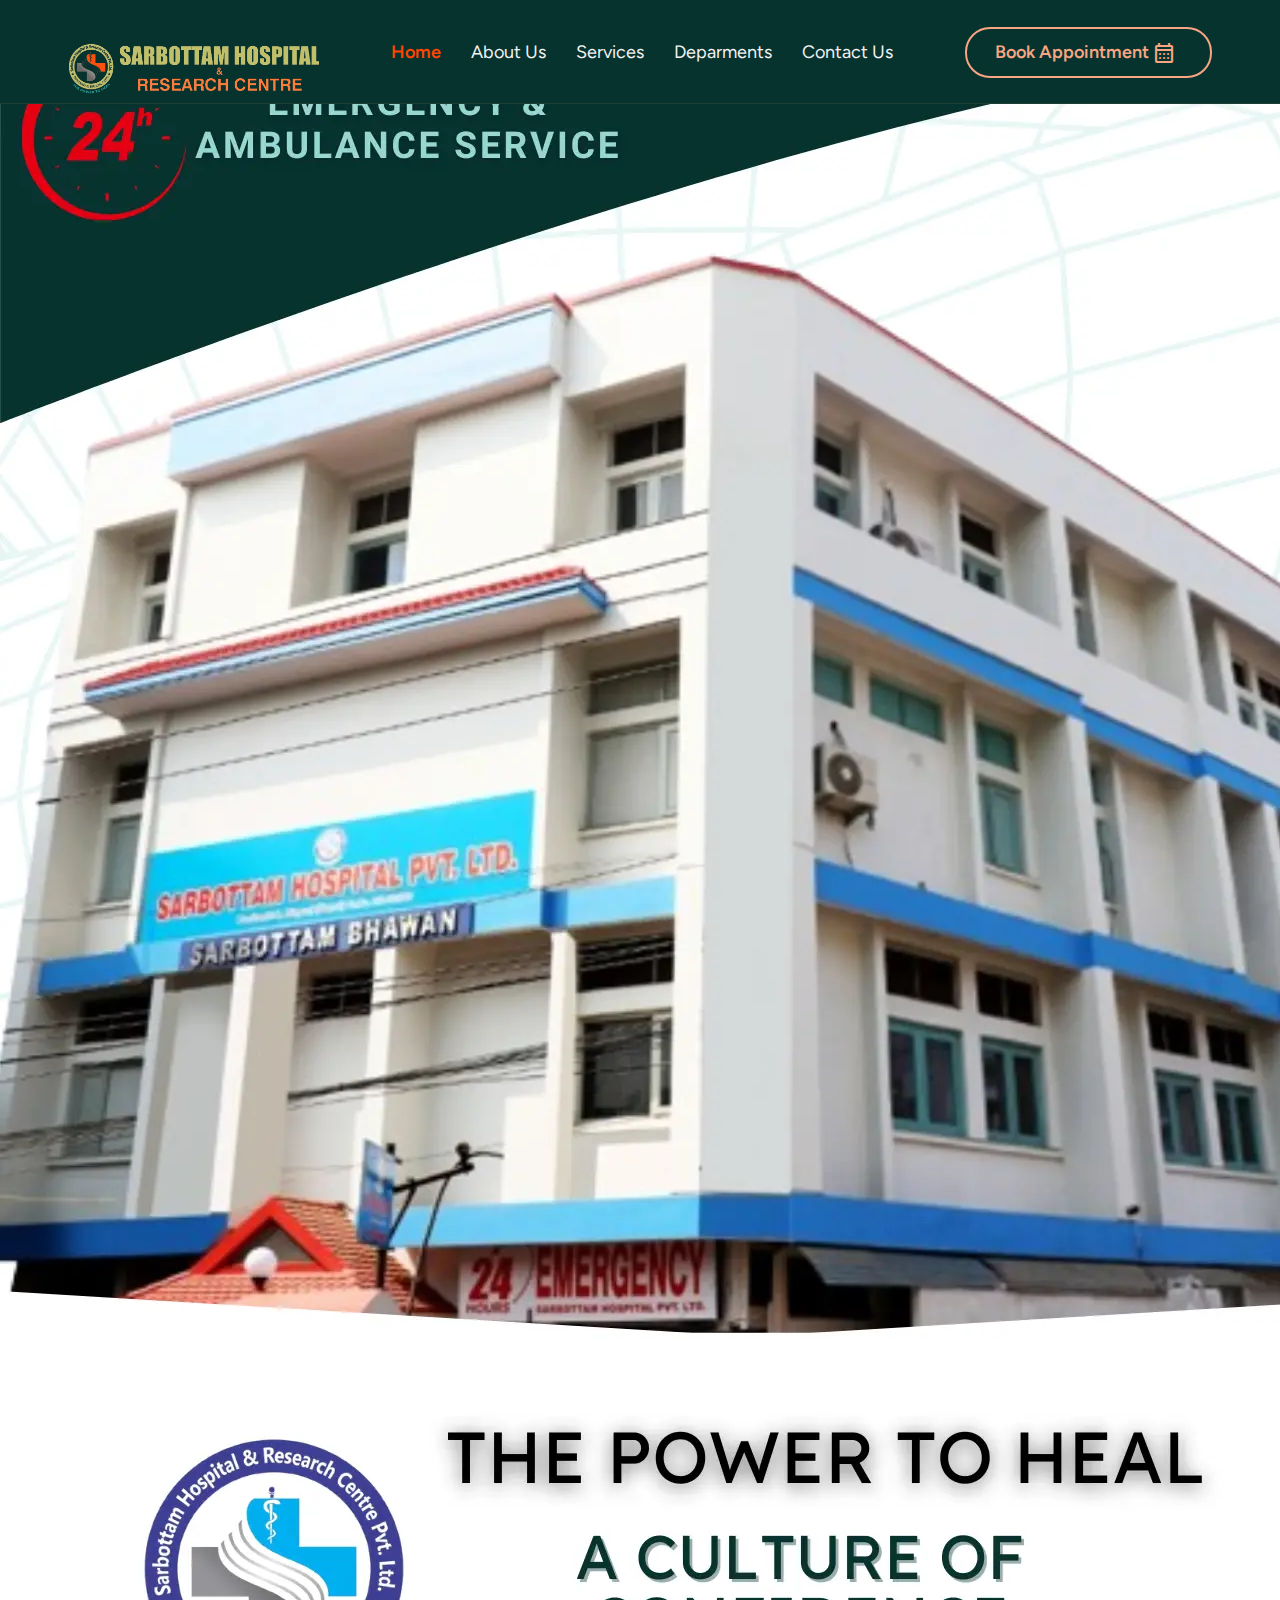
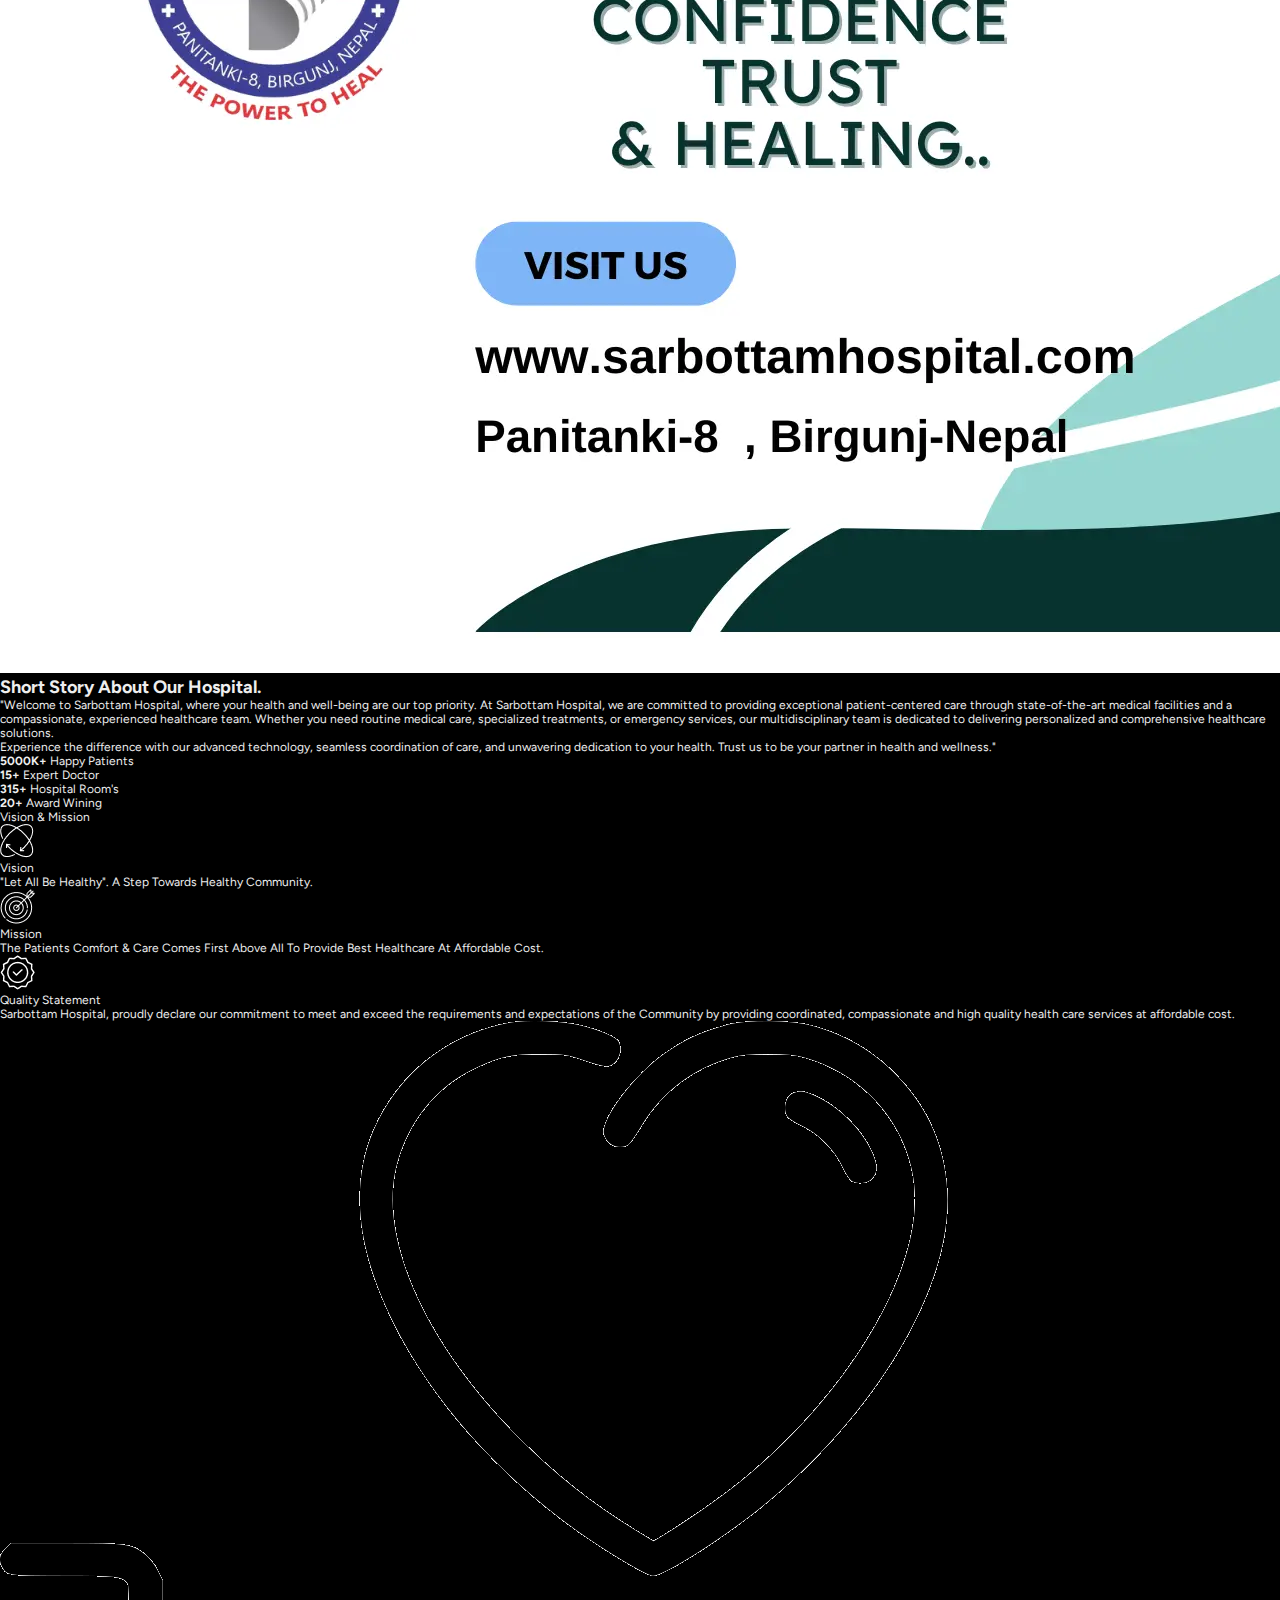
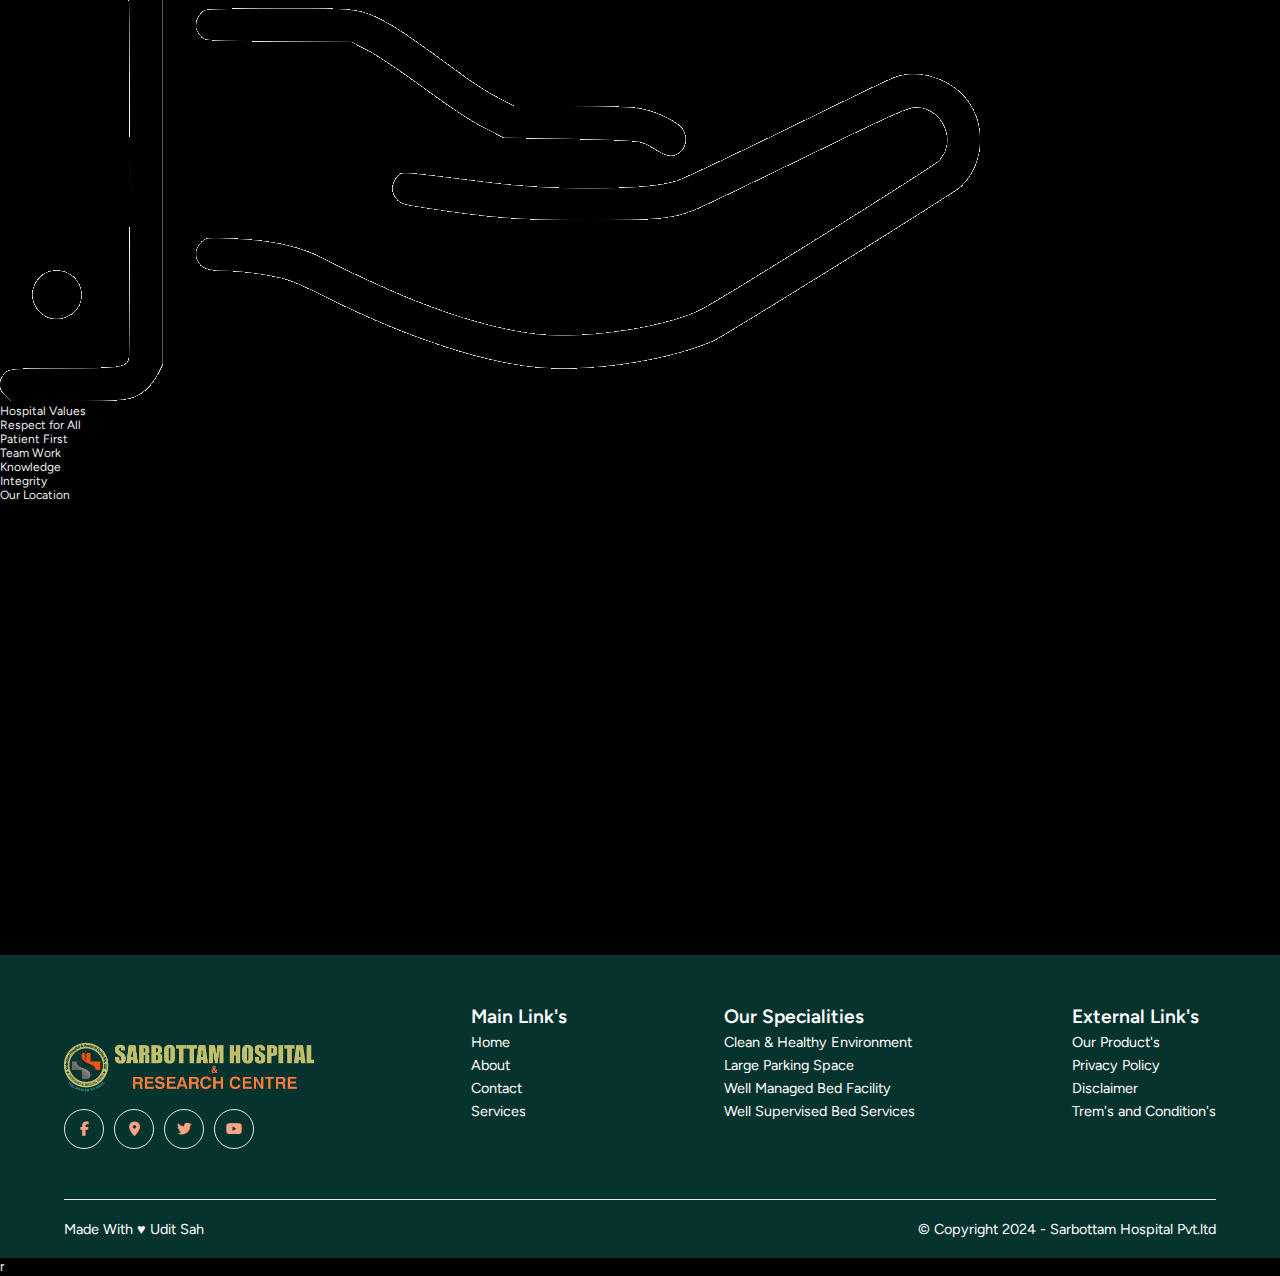
<file: aboutUs.html>
<!DOCTYPE html>
<html lang="en">

<head>
  <meta charset="UTF-8">
  <meta name="viewport" content="width=device-width, initial-scale=1.0">
  <title>Sarbottam Hospital & Research Center</title>
  <link rel="stylesheet" href="style.css">
  <link rel="icon" href="./assets/logo/logo web.png">
  <!-- media screen css -->
  <link rel="stylesheet" href="media.css">
  <link rel="stylesheet" href="./about.css">
  <link rel="stylesheet" href="popup.css">
  <!-- font awsome  -->
  <link rel="stylesheet" href="https://cdnjs.cloudflare.com/ajax/libs/font-awesome/6.5.2/css/all.min.css">
  <!-- google fonts -->
  <link rel="preconnect" href="https://fonts.googleapis.com">
  <link rel="preconnect" href="https://fonts.gstatic.com" crossorigin>
  <link href="https://fonts.googleapis.com/css2?family=Figtree:ital,wght@0,300..900;1,300..900&display=swap"
    rel="stylesheet">
  <link rel="stylesheet"
    href="https://fonts.googleapis.com/css2?family=Material+Symbols+Outlined:opsz,wght,FILL,GRAD@20..48,100..700,0..1,-50..200" />
</head>

<body>

  <div id="content">
    <nav>
      <div class="wrapper">
        <label for="menu-btn" class="btn menu-btn "><i class="fas fa-bars"></i></label>
        <div class="logo">
          <a href="./index.html"><img src="./assets/logo/resetImage.png" alt=""></a>
        </div>

        <input type="radio" name="slide" id="menu-btn">
        <input type="radio" name="slide" id="cancel-btn">

        <ul class="nav-links">
          <label for="cancel-btn" class=" btn cancel-btn"><i class="fas fa-times"></i></label>
          <li id="active"><a href="./index.html" id="toggle">Home</a></li>
          <li><a href="./aboutUs.html">About Us</a></li>
          <li>
            <a href="./service.html" >Services</a>
        </li>
        <li>
          <a href="#" class="desktop-item">Deparments</a>
          <input type="checkbox" id="showMega">
          <label for="showMega" class="mobile-item">Deparments</label>
          <div class="mega-box">
              <div class="content">
                  <div class="row">
                      <img src="./assets/logo/Untitled design (2).png" alt="">
                  </div>
                  <div class="row">
                      <header>Our Ward's</header>
                      <ul class="mega-links">
                          <li><a href="#" class="nav-link" data-popup="popup1">A/C Cabin's </a></li>
                          <li><a href="#" class="nav-link" data-popup="popup2">A/C General Ward</a></li>
                          <li><a href="#" class="nav-link" data-popup="popup3">NICU with ventilator</a></li>
                          <li><a href="#" class="nav-link" data-popup="popup4">ICU with ventilator</a></li>
                      </ul>
                  </div>
                  <div class="row">
                      <header>Our Specialities</header>
                      <ul class="mega-links">
                          <li><a href="#" class="nav-link" data-popup="popup5">USG & Color Doppler</a></li>
                          <li><a href="#" class="nav-link" data-popup="popup6">Digital X-Ray Services</a></li>
                          <li><a href="#" class="nav-link" data-popup="popup7">Echocardiography</a></li>
                          <li><a href="#" class="nav-link" data-popup="popup8">Laboratory & Pathology</a></li>
                      </ul>
                  </div>
                  <div class="row">
                      <header>Emergency Contact</header>
                      <ul class="mega-links">
                          <li><a href="tel:051-523780">051-523780</a></li>
                          <li><a href="tel:9802591139">051-591267</a></li>
                          <li><a href="tel:9802591139">051-591268</a></li>
                          <li><a href="tel:9802591139">9802591139</a></li>

                          <li><a
                                  href="https://mail.google.com/mail/?view=cm&fs=1&to=Sarbottamhospital9@gmail.com">Email
                                  Us</a></li>
                          <li><a href="https://g.co/kgs/MzTMm6z">Panitanki-8,birgunj</a></li>
                      </ul>
                  </div>
              </div>
          </div>
      </li>
          <li><a href="./contact.html">Contact Us</a></li>
        </ul>

        <div class="appointment-cont">
          <a href="./appointment.html" target="_blank">
            <button class="appointmentBtn">Book Appointment <span class="material-symbols-outlined">
                calendar_month
              </span>
            </button>
          </a>
        </div>
      </div>
    </nav>

    <div id="popup1" class="popup">
      <div class="popup-content">
          <span class="close">&times;</span>
          <h2>A/C Cabin's</h2>
          <img src="./assets/img/service webp/ac ward.webp" alt="Image Description 1">
      </div>
  </div>

  <div id="popup2" class="popup">
      <div class="popup-content">
          <span class="close">&times;</span>
          <h2>A/C General Ward</h2>
          <img src="./assets/img/service webp/ac ward.webp" alt="A/C General Ward">
      </div>
  </div>

  <div id="popup3" class="popup">
      <div class="popup-content">
          <span class="close">&times;</span>
          <h2>N.I.C.U with ventilator</h2>
          <img src="./assets/img/service webp/paedi2.webp" alt="N.I.C.U with ventilato">
      </div>
  </div>

  <div id="popup4" class="popup">
      <div class="popup-content">
          <span class="close">&times;</span>
          <h2>I.C.U with ventilator</h2>
          <img src="./assets/img/service webp/icu.webp" alt="I.C.U with ventilator">
      </div>
  </div>

  <div id="popup5" class="popup">
      <div class="popup-content">
          <span class="close">&times;</span>
          <h2>USG & Color Doppler</h2>
          <img src="./assets/img/service webp/video-Xray.webp" alt="USG & Color Doppler">
      </div>
  </div>

  <div id="popup6" class="popup">
      <div class="popup-content">
          <span class="close">&times;</span>
          <h2>Digital X-Ray Services</h2>
          <img src="./image/digital xray.webp" alt="Digital X-Ray Services">
      </div>
  </div>

  <div id="popup7" class="popup">
      <div class="popup-content">
          <span class="close">&times;</span>
          <h2>Echocardiography</h2>
          <img src="./image/eco.webp" alt="Echocardiography">
      </div>
  </div>

  <div id="popup8" class="popup">
      <div class="popup-content">
          <span class="close">&times;</span>
          <h2>Laboratory & Pathology</h2>
          <img src="./assets/img/service webp/lab.webp" alt="Laboratory & Pathology">
      </div>
  </div>


    <section id="cover">
      <div class="about-container">
        <div class="about-text">
          <div class="text-box">
            <p class="text">About Us</p>
            <p><a href="./index.html">Home</a><span> >> About Us</span></p>
          </div>
        </div>
      </div>
    </section>

    <!--==Story=============================-->
    <section id="our_story">

      <!--**img**-->
      <div class="our-story-img">
        <img src="./images/webp/The Power TO Heal.webp" />
      </div>
      <!--**text**-->
      <div class="our-stroy-text">
        <h2>Short Story About Our Hospital.</h2>
        <p>"Welcome to Sarbottam Hospital, where your health and well-being are our top priority. At Sarbottam
          Hospital, we are committed to providing exceptional patient-centered care through state-of-the-art
          medical facilities and a compassionate, experienced healthcare team. Whether you need routine medical
          care, specialized treatments, or emergency services, our multidisciplinary team is dedicated to
          delivering personalized and comprehensive healthcare solutions.</p>
        <p> Experience the difference with our advanced technology, seamless coordination of care, and unwavering
          dedication to your health. Trust us to be your partner in health and wellness."</p>
        <!--numbers-of-happy-patients-->
        <div class="story-numbers-container">
          <!--box-->
          <div class="story-numbers-box s-n-box1">
            <strong>5000K+</strong>
            <span>Happy Patients</span>
          </div>
          <!--box-->
          <div class="story-numbers-box s-n-box2">
            <strong>15+</strong>
            <span>Expert Doctor</span>
          </div>
          <!--box-->
          <div class="story-numbers-box s-n-box3">
            <strong>315+</strong>
            <span>Hospital Room's</span>
          </div>
          <!--box-->
          <div class="story-numbers-box s-n-box4">
            <strong>20+</strong>
            <span>Award Wining</span>
          </div>
        </div>
      </div>
    </section>

    <!-- vision cont -->
        <div class="vison-heading">
          <p>Vision & Mission</p>
        </div>
    <div class="container">
      <div class="card">
        <div class="icon vision">
          <img src="./assets/logo/vision.png" alt="">
        </div>
        <div class="heading">Vision</div>
        <div class="contentText">"Let All Be Healthy". A Step Towards Healthy Community.</div>
      </div>
      <div class="card">
        <div class="icon mission">
          <img src="./assets/logo/mission.png" alt="">
        </div>
        <div class="heading">Mission</div>
        <div class="contentText">The Patients Comfort & Care Comes First Above All To Provide Best Healthcare At Affordable
          Cost.</div>
      </div>
      <div class="card">
        <div class="icon quality">
          <img src="./assets/logo/quality.png" alt="">
        </div>
        <div class="heading ">Quality Statement</div>
        <div class="contentText">Sarbottam Hospital, proudly declare our commitment to meet and exceed the requirements and
          expectations of the Community by providing coordinated, compassionate and high quality health care services at
          affordable cost.</div>
      </div>
      <div class="card">
        <div class="icon hospital_Values">
          <img src="./assets/logo/Hospital_Values.png" alt="">
        </div>
        <div class="heading ">Hospital Values</div>
        <div class="contentText">
          <ul>
            <li>Respect for All</li>
            <li>Patient First</li>
            <li>Team Work</li>
            <li>Knowledge</li>
            <li>Integrity</li>
          </ul>
        </div>
      </div>

    </div>

    <div class="map-heading">
      <p >Our Location</p>
    </div>
    <div class="google-map">
      <iframe src="https://www.google.com/maps/embed?pb=!1m18!1m12!1m3!1d4410.631446228622!2d84.88331747612428!3d27.016802055608384!2m3!1f0!2f0!3f0!3m2!1i1024!2i768!4f13.1!3m3!1m2!1s0x39935444864e9b5b%3A0xfee43ba05e1fd274!2sSarbottam%20Women%20And%20Child%20Hospital!5e1!3m2!1sen!2snp!4v1722366350591!5m2!1sen!2snp" width="600" height="450" style="border:0;" allowfullscreen="" loading="lazy" referrerpolicy="no-referrer-when-downgrade"></iframe>
    </div>


    <!-- footer -->
    <footer>
      <div class="footer-container">
        <!--**comoany-box**-->
        <div class="footer-company-box">
          <!--logo-->
          <div class="footer-logo-cont">
            <a href="./index.html" class="logo"><img src="./assets/logo/resetImage.png" alt=""></a>
            <!--details-->
          </div>

          <!--social-box-->
          <div class="footer-social">
            <a href="https://www.facebook.com/p/Sarbottam-Hospital-100087681474129/"><i
                class="fa-brands fa-facebook-f"></i></a>
            <a
              href="https://www.google.com/maps/place/Sarbottam+Women+And+Child+Hospital/@27.0167973,84.8837037,681m/data=!3m1!1e3!4m6!3m5!1s0x39935444864e9b5b:0xfee43ba05e1fd274!8m2!3d27.0167973!4d84.8858924!16s%2Fg%2F11rdhps3z?entry=ttu"><i
                class="fa-solid fa-location-dot"></i></i></a>
            <a href="#"><i class="fa-brands fa-twitter"></i></a>
            <a href="#"><i class="fa-brands fa-youtube"></i></a>
          </div>
        </div>
        <!--**link-box***-->
        <div class="footer-link-box">
          <strong>Main Link's</strong>
          <ul>
            <li><a href="./index.html">Home</a></li>
            <li><a href="./aboutUs.html">About</a></li>
            <li><a href="./contact.html">Contact</a></li>
            <li><a href="./service.html">Services</a></li>
          </ul>
        </div>
        <!--**link-box***-->
        <div class="footer-link-box">
          <strong>Our Specialities</strong>
          <ul>
            <li><a href="#">Clean & Healthy Environment</a></li>
            <li><a href="#">Large Parking Space</a></li>
            <li><a href="#">Well Managed Bed Facility</a></li>
            <li><a href="#">Well Supervised Bed Services </a></li>
          </ul>
        </div>
        <!--**link-box***-->
        <div class="footer-link-box">
          <strong>External Link's</strong>
          <ul>
            <li><a href="#">Our Product's</a></li>
            <li><a href="#">Privacy Policy</a></li>
            <li><a href="#">Disclaimer</a></li>
            <li><a href="#">Trem's and Condition's</a></li>
          </ul>
        </div>


      </div>

      <!--**bottom**********************-->
      <div class="footer-bottom">
        <span class="footer-owner">Made With &#9829; Udit Sah</span>
        <span class="copyright">&#169; Copyright 2024 - Sarbottam Hospital Pvt.ltd</span>
      </div>
    </footer>

  </div>

  <script src="index.js"></script>r
</body>

</html>
</file>
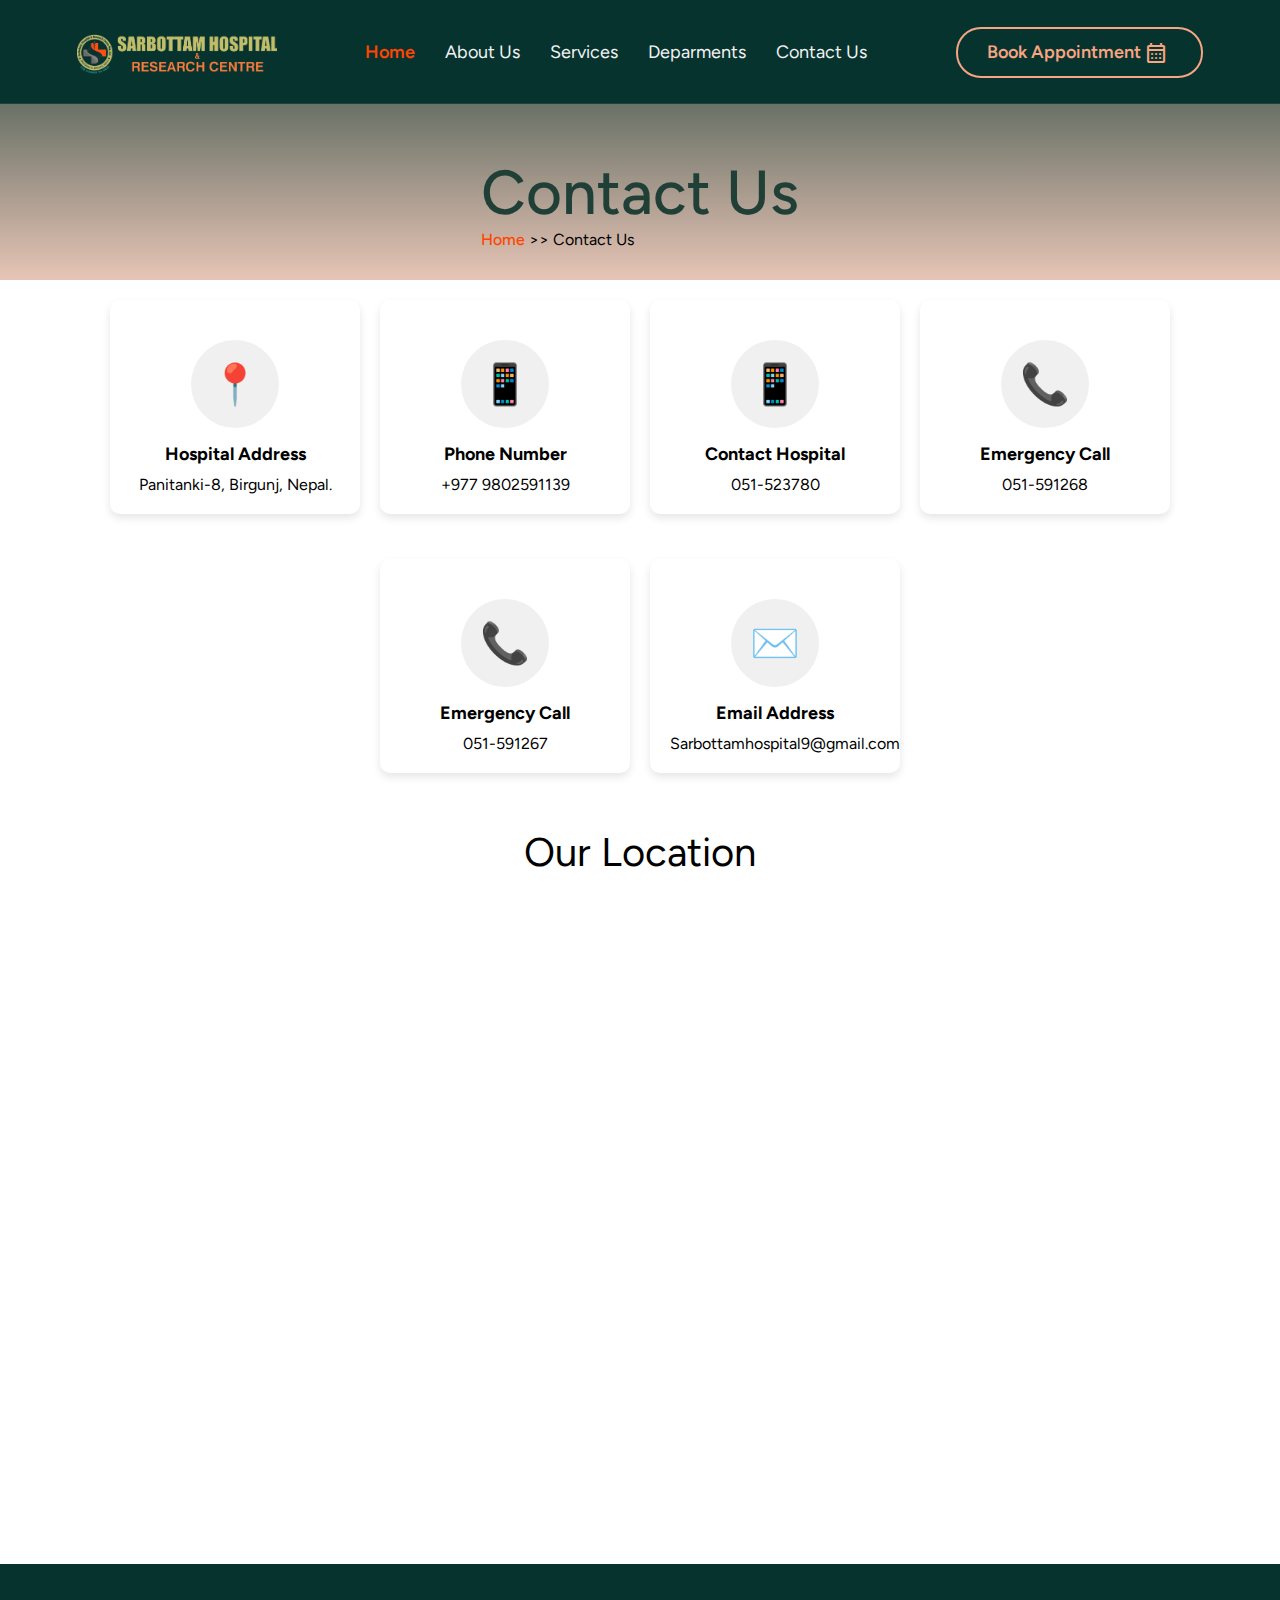
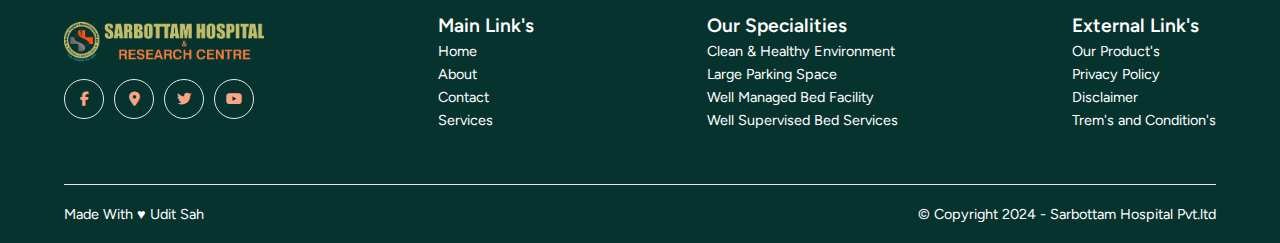
<file: contact.html>
<!DOCTYPE html>
<html lang="en">

<head>
  <meta charset="UTF-8">
  <meta name="viewport" content="width=device-width, initial-scale=1.0">
  <title>Sarbottam Hospital & Research Center</title>
  <link rel="stylesheet" href="style.css">
  <link rel="icon" href="./assets/logo/logo web.png">
  <!-- media screen css -->
  <link rel="stylesheet" href="media.css">
  <link rel="stylesheet" href="./contact.css">
  <link rel="stylesheet" href="popup.css">
  <!-- font awsome  -->
  <link rel="stylesheet" href="https://cdnjs.cloudflare.com/ajax/libs/font-awesome/6.5.2/css/all.min.css">
  <!-- google fonts -->
  <link rel="preconnect" href="https://fonts.googleapis.com">
  <link rel="preconnect" href="https://fonts.gstatic.com" crossorigin>
  <link href="https://fonts.googleapis.com/css2?family=Figtree:ital,wght@0,300..900;1,300..900&display=swap"
    rel="stylesheet">
  <link rel="stylesheet"
    href="https://fonts.googleapis.com/css2?family=Material+Symbols+Outlined:opsz,wght,FILL,GRAD@20..48,100..700,0..1,-50..200" />
</head>

<body>

  <div id="content">
    <nav>
      <div class="wrapper">
        <label for="menu-btn" class="btn menu-btn "><i class="fas fa-bars"></i></label>
        <div class="logo">
          <a href="./index.html"><img src="./assets/logo/resetImage.png" alt=""></a>
        </div>

        <input type="radio" name="slide" id="menu-btn">
        <input type="radio" name="slide" id="cancel-btn">

        <ul class="nav-links">
          <label for="cancel-btn" class=" btn cancel-btn"><i class="fas fa-times"></i></label>
          <li id="active"><a href="./index.html" id="toggle">Home</a></li>
          <li><a href="./aboutUs.html">About Us</a></li>
          <li>
            <a href="./service.html" >Services</a>
        </li>
        <li>
          <a href="#" class="desktop-item">Deparments</a>
          <input type="checkbox" id="showMega">
          <label for="showMega" class="mobile-item">Deparments</label>
          <div class="mega-box">
              <div class="content">
                  <div class="row">
                      <img src="./assets/logo/Untitled design (2).png" alt="">
                  </div>
                  <div class="row">
                      <header>Our Ward's</header>
                      <ul class="mega-links">
                          <li><a href="#" class="nav-link" data-popup="popup1">A/C Cabin's </a></li>
                          <li><a href="#" class="nav-link" data-popup="popup2">A/C General Ward</a></li>
                          <li><a href="#" class="nav-link" data-popup="popup3">NICU with ventilator</a></li>
                          <li><a href="#" class="nav-link" data-popup="popup4">ICU with ventilator</a></li>
                      </ul>
                  </div>
                  <div class="row">
                      <header>Our Specialities</header>
                      <ul class="mega-links">
                          <li><a href="#" class="nav-link" data-popup="popup5">USG & Color Doppler</a></li>
                          <li><a href="#" class="nav-link" data-popup="popup6">Digital X-Ray Services</a></li>
                          <li><a href="#" class="nav-link" data-popup="popup7">Echocardiography</a></li>
                          <li><a href="#" class="nav-link" data-popup="popup8">Laboratory & Pathology</a></li>
                      </ul>
                  </div>
                  <div class="row">
                      <header>Emergency Contact</header>
                      <ul class="mega-links">
                          <li><a href="tel:051-523780">051-523780</a></li>
                          <li><a href="tel:9802591139">051-591267</a></li>
                          <li><a href="tel:9802591139">051-591268</a></li>
                          <li><a href="tel:9802591139">9802591139</a></li>

                          <li><a
                                  href="https://mail.google.com/mail/?view=cm&fs=1&to=Sarbottamhospital9@gmail.com">Email
                                  Us</a></li>
                          <li><a href="https://g.co/kgs/MzTMm6z">Panitanki-8,birgunj</a></li>
                      </ul>
                  </div>
              </div>
          </div>
      </li>
          <li><a href="./contact.html">Contact Us</a></li>
        </ul>

        <div class="appointment-cont">
          <a href="./appointment.html" target="_blank">
            <button class="appointmentBtn">Book Appointment <span class="material-symbols-outlined">
                calendar_month
              </span>
            </button>
          </a>
        </div>
      </div>
    </nav>

    <div id="popup1" class="popup">
      <div class="popup-content">
          <span class="close">&times;</span>
          <h2>A/C Cabin's</h2>
          <img src="./assets/img/service webp/ac ward.webp" alt="Image Description 1">
      </div>
  </div>

  <div id="popup2" class="popup">
      <div class="popup-content">
          <span class="close">&times;</span>
          <h2>A/C General Ward</h2>
          <img src="./assets/img/service webp/ac ward.webp" alt="A/C General Ward">
      </div>
  </div>

  <div id="popup3" class="popup">
      <div class="popup-content">
          <span class="close">&times;</span>
          <h2>N.I.C.U with ventilator</h2>
          <img src="./assets/img/service webp/paedi2.webp" alt="N.I.C.U with ventilato">
      </div>
  </div>

  <div id="popup4" class="popup">
      <div class="popup-content">
          <span class="close">&times;</span>
          <h2>I.C.U with ventilator</h2>
          <img src="./assets/img/service webp/icu.webp" alt="I.C.U with ventilator">
      </div>
  </div>

  <div id="popup5" class="popup">
      <div class="popup-content">
          <span class="close">&times;</span>
          <h2>USG & Color Doppler</h2>
          <img src="./assets/img/service webp/video-Xray.webp" alt="USG & Color Doppler">
      </div>
  </div>

  <div id="popup6" class="popup">
      <div class="popup-content">
          <span class="close">&times;</span>
          <h2>Digital X-Ray Services</h2>
          <img src="./image/digital xray.webp" alt="Digital X-Ray Services">
      </div>
  </div>

  <div id="popup7" class="popup">
      <div class="popup-content">
          <span class="close">&times;</span>
          <h2>Echocardiography</h2>
          <img src="./image/eco.webp" alt="Echocardiography">
      </div>
  </div>

  <div id="popup8" class="popup">
      <div class="popup-content">
          <span class="close">&times;</span>
          <h2>Laboratory & Pathology</h2>
          <img src="./assets/img/service webp/lab.webp" alt="Laboratory & Pathology">
      </div>
  </div>


    <section id="cover">
      <div class="about-container">
        <div class="about-text">
          <div class="text-box">
            <p class="text">Contact Us</p>
            <p><a href="./index.html">Home</a><span> >> Contact Us</span></p>
          </div>
        </div>
      </div>
    </section>

    <section>
        <div class="container">
            <div class="card">
                <div class="icon">&#x1f4cd;</div>
                <div class="title">Hospital Address</div>
                <div class="info"><a href="https://maps.app.goo.gl/DkWQhKws8MeNgqkv5">Panitanki-8, Birgunj, Nepal.</a></div>
            </div>
            <div class="card">
                <div class="icon">&#x1f4f1;</div>
                <div class="title">Phone Number</div>
                <div class="info"><a href="tel:+977 9802591139">+977 9802591139</a></div>
            </div>
            <div class="card">
                <div class="icon">&#x1f4f1;</div>
                <div class="title">Contact Hospital</div>
                <div class="info"><a href="tel:051-523780">051-523780</a></div>
            </div>
            <div class="card">
                <div class="icon">&#x1f4de;</div>
                <div class="title">Emergency Call</div>
                <div class="info"><a href="tel:051-591268">051-591268</a></div>
            </div>
            <div class="card">
                <div class="icon">&#x1f4de;</div>
                <div class="title">Emergency Call</div>
                <div class="info"><a href="tel:051-591267">051-591267</a></div>
            </div>
            <div class="card">
                <div class="icon">&#x2709;&#xfe0f;</div>
                <div class="title">Email Address</div>
                <div class="info"><a href="https://mail.google.com/mail/?view=cm&fs=1&to=Sarbottamhospital9@gmail.com">Sarbottamhospital9@gmail.com</a></div>
            </div>
            </div>
    </section>

    <div class="map-heading">
      <p >Our Location</p>
    </div>
    <div class="google-map">
      <iframe src="https://www.google.com/maps/embed?pb=!1m18!1m12!1m3!1d4410.631446228622!2d84.88331747612428!3d27.016802055608384!2m3!1f0!2f0!3f0!3m2!1i1024!2i768!4f13.1!3m3!1m2!1s0x39935444864e9b5b%3A0xfee43ba05e1fd274!2sSarbottam%20Women%20And%20Child%20Hospital!5e1!3m2!1sen!2snp!4v1722366350591!5m2!1sen!2snp" width="600" height="450" style="border:0;" allowfullscreen="" loading="lazy" referrerpolicy="no-referrer-when-downgrade"></iframe>
    </div>


    <!-- footer -->
    <footer>
      <div class="footer-container">
        <!--**comoany-box**-->
        <div class="footer-company-box">
          <!--logo-->
          <div class="footer-logo-cont">
            <a href="./index.html" class="logo"><img src="./assets/logo/resetImage.png" alt=""></a>
            <!--details-->
          </div>

          <!--social-box-->
          <div class="footer-social">
            <a href="https://www.facebook.com/p/Sarbottam-Hospital-100087681474129/"><i
                class="fa-brands fa-facebook-f"></i></a>
            <a
              href="https://www.google.com/maps/place/Sarbottam+Women+And+Child+Hospital/@27.0167973,84.8837037,681m/data=!3m1!1e3!4m6!3m5!1s0x39935444864e9b5b:0xfee43ba05e1fd274!8m2!3d27.0167973!4d84.8858924!16s%2Fg%2F11rdhps3z?entry=ttu"><i
                class="fa-solid fa-location-dot"></i></i></a>
            <a href="#"><i class="fa-brands fa-twitter"></i></a>
            <a href="#"><i class="fa-brands fa-youtube"></i></a>
          </div>
        </div>
        <!--**link-box***-->
        <div class="footer-link-box">
          <strong>Main Link's</strong>
          <ul>
            <li><a href="./index.html">Home</a></li>
            <li><a href="./aboutUs.html">About</a></li>
            <li><a href="contact.html">Contact</a></li>
            <li><a href="./service.html">Services</a></li>
          </ul>
        </div>
        <!--**link-box***-->
        <div class="footer-link-box">
          <strong>Our Specialities</strong>
          <ul>
            <li><a href="#">Clean & Healthy Environment</a></li>
            <li><a href="#">Large Parking Space</a></li>
            <li><a href="#">Well Managed Bed Facility</a></li>
            <li><a href="#">Well Supervised Bed Services </a></li>
          </ul>
        </div>
        <!--**link-box***-->
        <div class="footer-link-box">
          <strong>External Link's</strong>
          <ul>
            <li><a href="#">Our Product's</a></li>
            <li><a href="#">Privacy Policy</a></li>
            <li><a href="#">Disclaimer</a></li>
            <li><a href="#">Trem's and Condition's</a></li>
          </ul>
        </div>


      </div>

      <!--**bottom**********************-->
      <div class="footer-bottom">
        <span class="footer-owner">Made With &#9829; Udit Sah</span>
        <span class="copyright">&#169; Copyright 2024 - Sarbottam Hospital Pvt.ltd</span>
      </div>
    </footer>

  </div>

  <script src="index.js"></script>
</body>

</html>
</file>
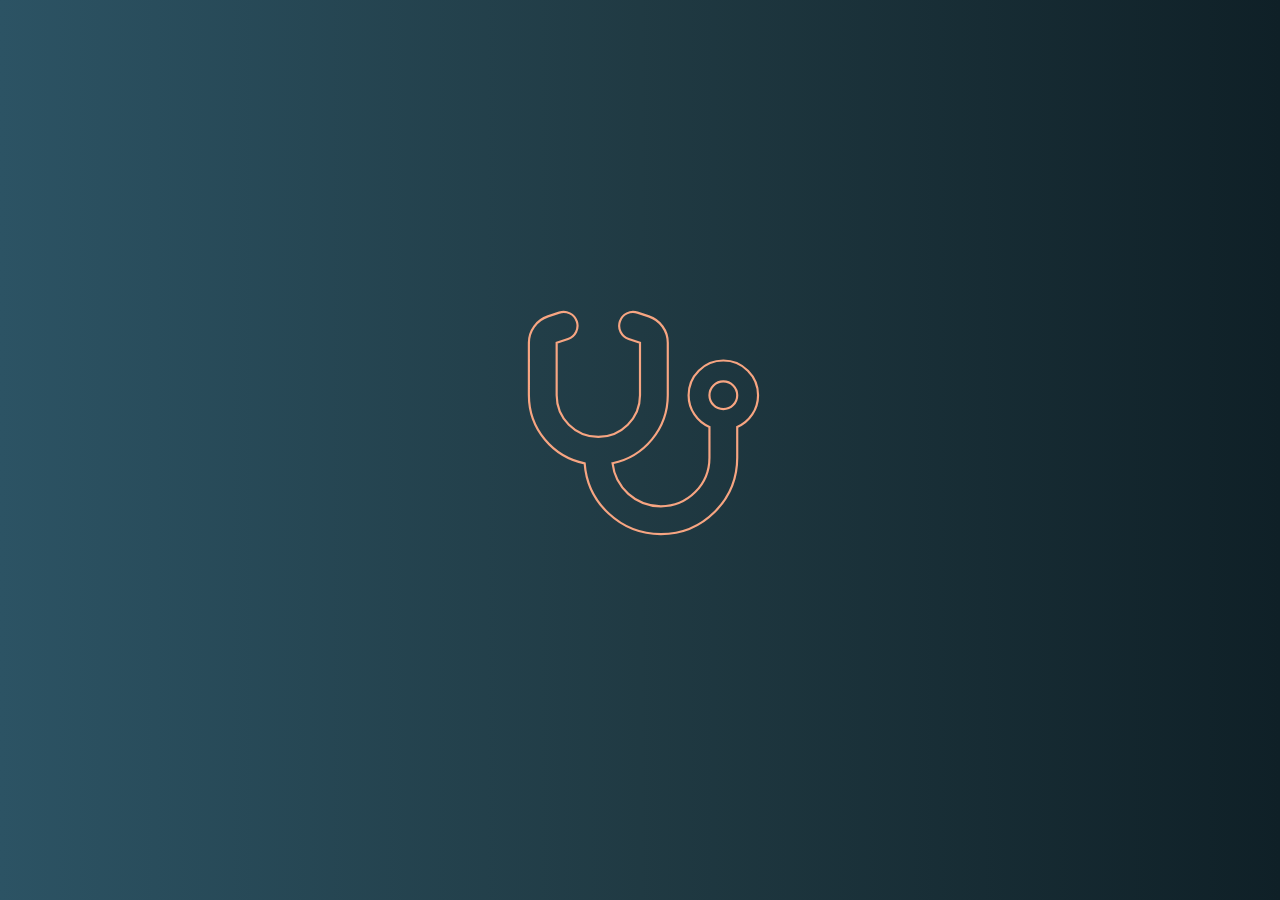
<file: loading.html>
<!DOCTYPE html>
<html lang="en">
<head>
    <meta charset="UTF-8">
    <meta name="viewport" content="width=device-width, initial-scale=1.0">
    <title>Sarbottam Hospital & Research Center</title>
    <!-- css -->
    <link rel="stylesheet" href="loading.css">

</head>
<body>
    
    <div class="container">
        <p>Welcome To Sarbottam Hospital & Research Center</p>
    </div>

    <div class="loading-page">
        <svg id="svg" xmlns="http://www.w3.org/2000/svg" viewBox="0 0 576 512"><path d="M142.4 21.9c5.6 16.8-3.5 34.9-20.2 40.5L96 71.1 96 192c0 53 43 96 96 96s96-43 96-96l0-120.9-26.1-8.7c-16.8-5.6-25.8-23.7-20.2-40.5s23.7-25.8 40.5-20.2l26.1 8.7C334.4 19.1 352 43.5 352 71.1L352 192c0 77.2-54.6 141.6-127.3 156.7C231 404.6 278.4 448 336 448c61.9 0 112-50.1 112-112l0-70.7c-28.3-12.3-48-40.5-48-73.3c0-44.2 35.8-80 80-80s80 35.8 80 80c0 32.8-19.7 61-48 73.3l0 70.7c0 97.2-78.8 176-176 176c-92.9 0-168.9-71.9-175.5-163.1C87.2 334.2 32 269.6 32 192L32 71.1c0-27.5 17.6-52 43.8-60.7l26.1-8.7c16.8-5.6 34.9 3.5 40.5 20.2zM480 224a32 32 0 1 0 0-64 32 32 0 1 0 0 64z"/>
        </svg>

        <div class="name-container">
            <div class="logo-name">Sarbottam </div>
        </div>


    </div>


</body>
<script src="https://cdnjs.cloudflare.com/ajax/libs/gsap/3.12.5/gsap.min.js" integrity="sha512-7eHRwcbYkK4d9g/6tD/mhkf++eoTHwpNM9woBxtPUBWm67zeAfFC+HrdoE2GanKeocly/VxeLvIqwvCdk7qScg==" crossorigin="anonymous" referrerpolicy="no-referrer"></script>
<!-- js -->
<script src="loading.js"></script>

</html>
</file>
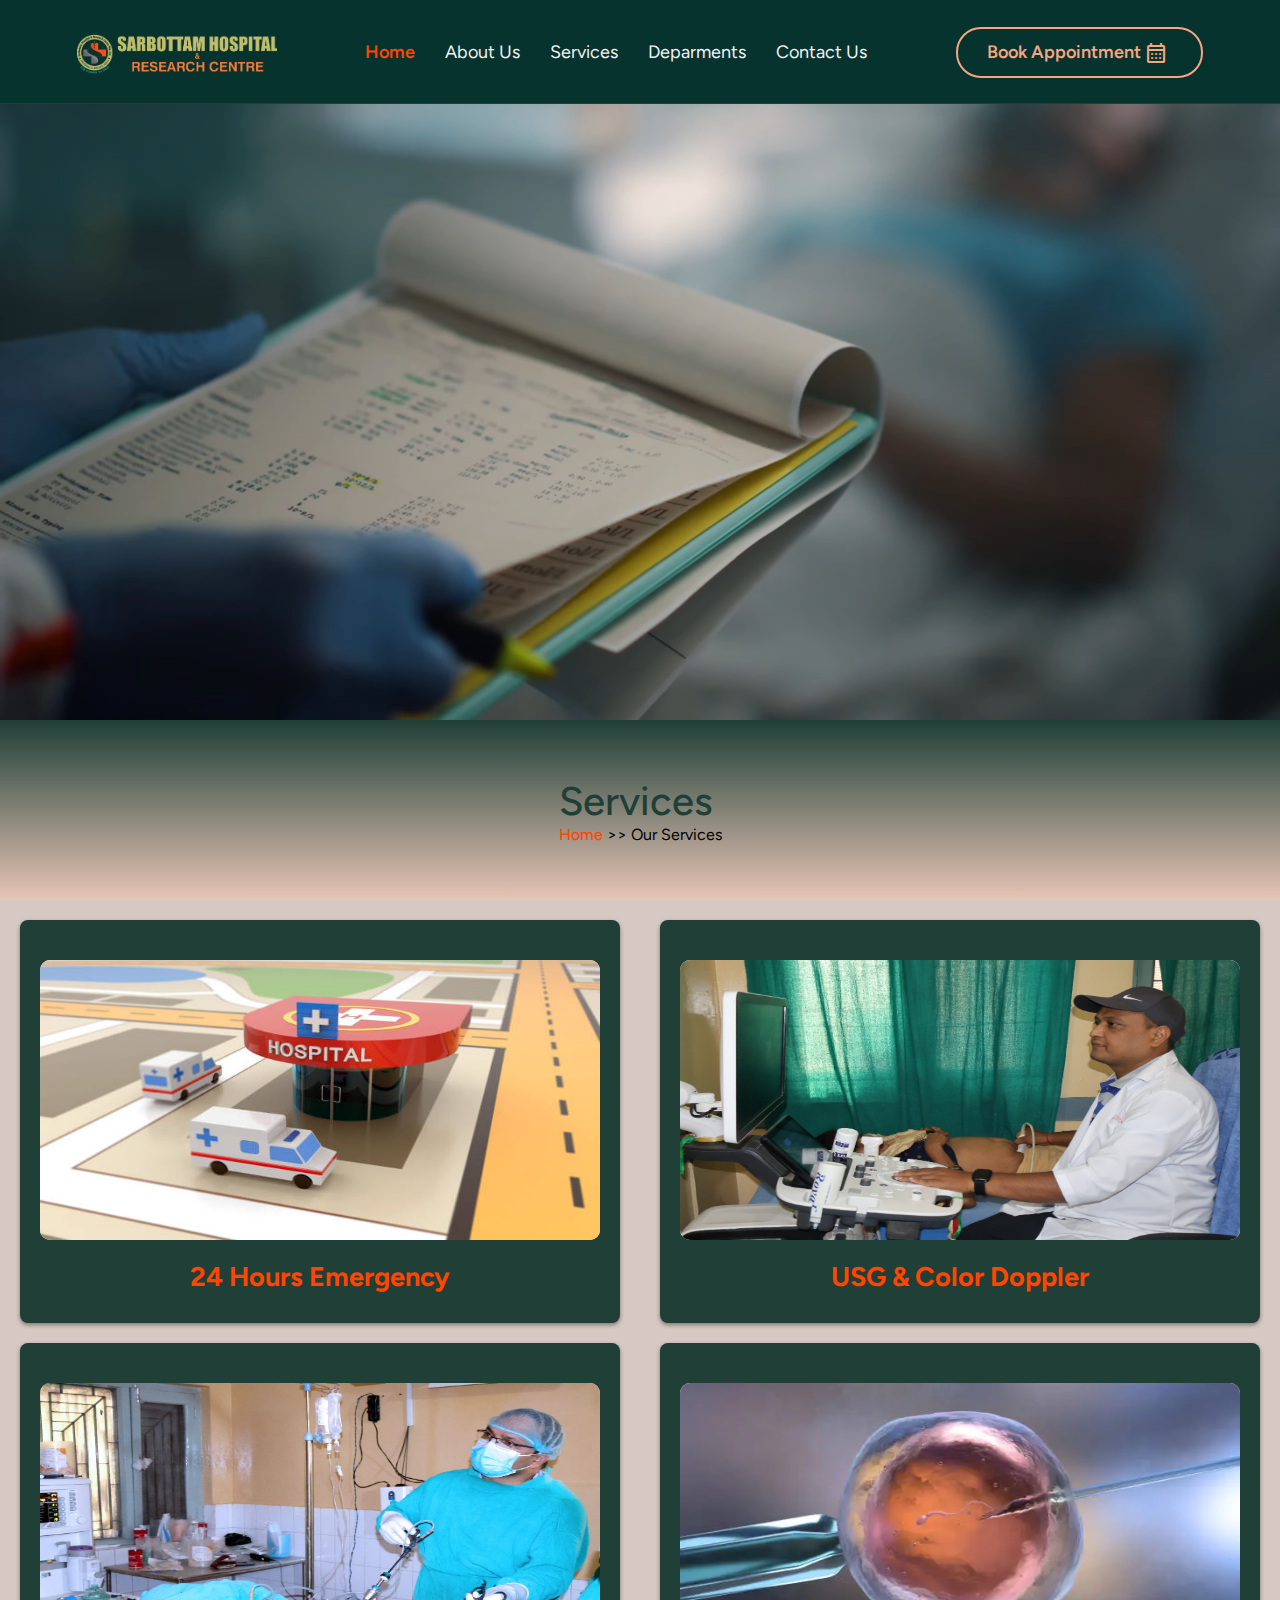
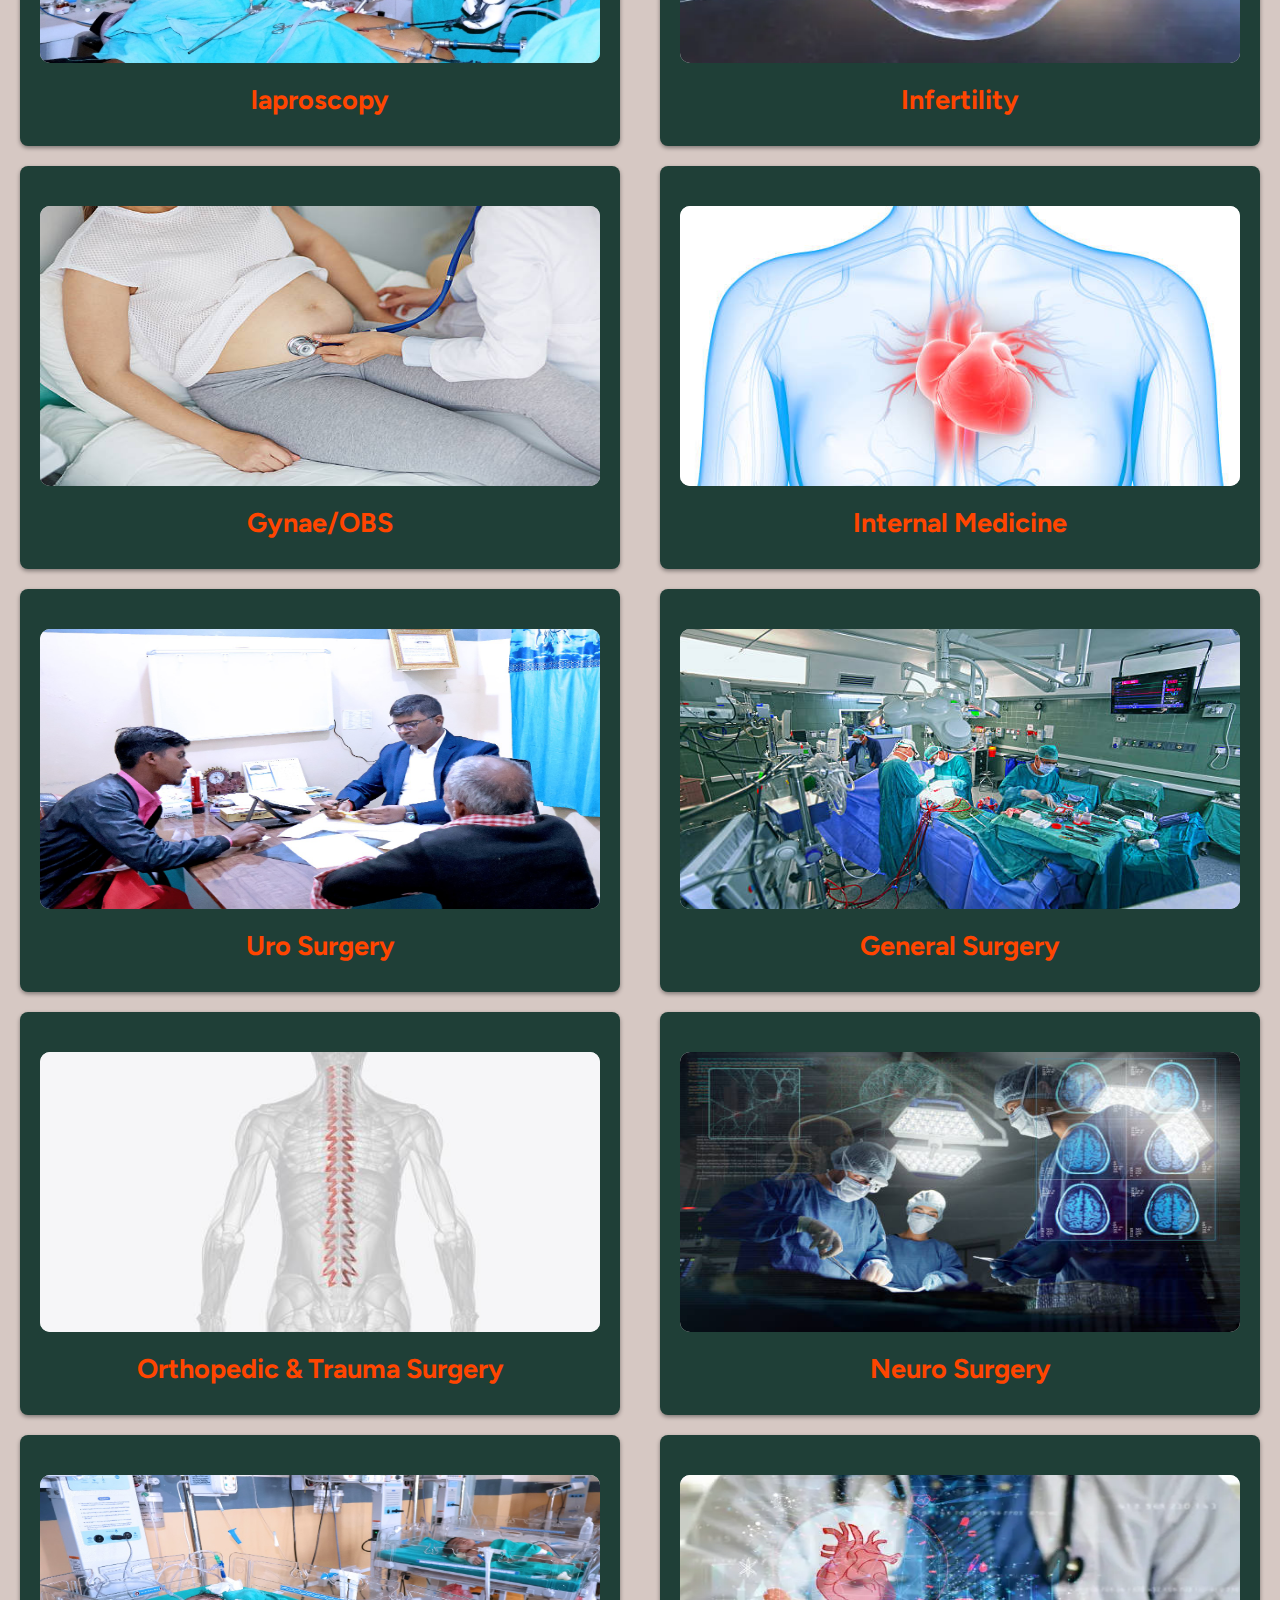
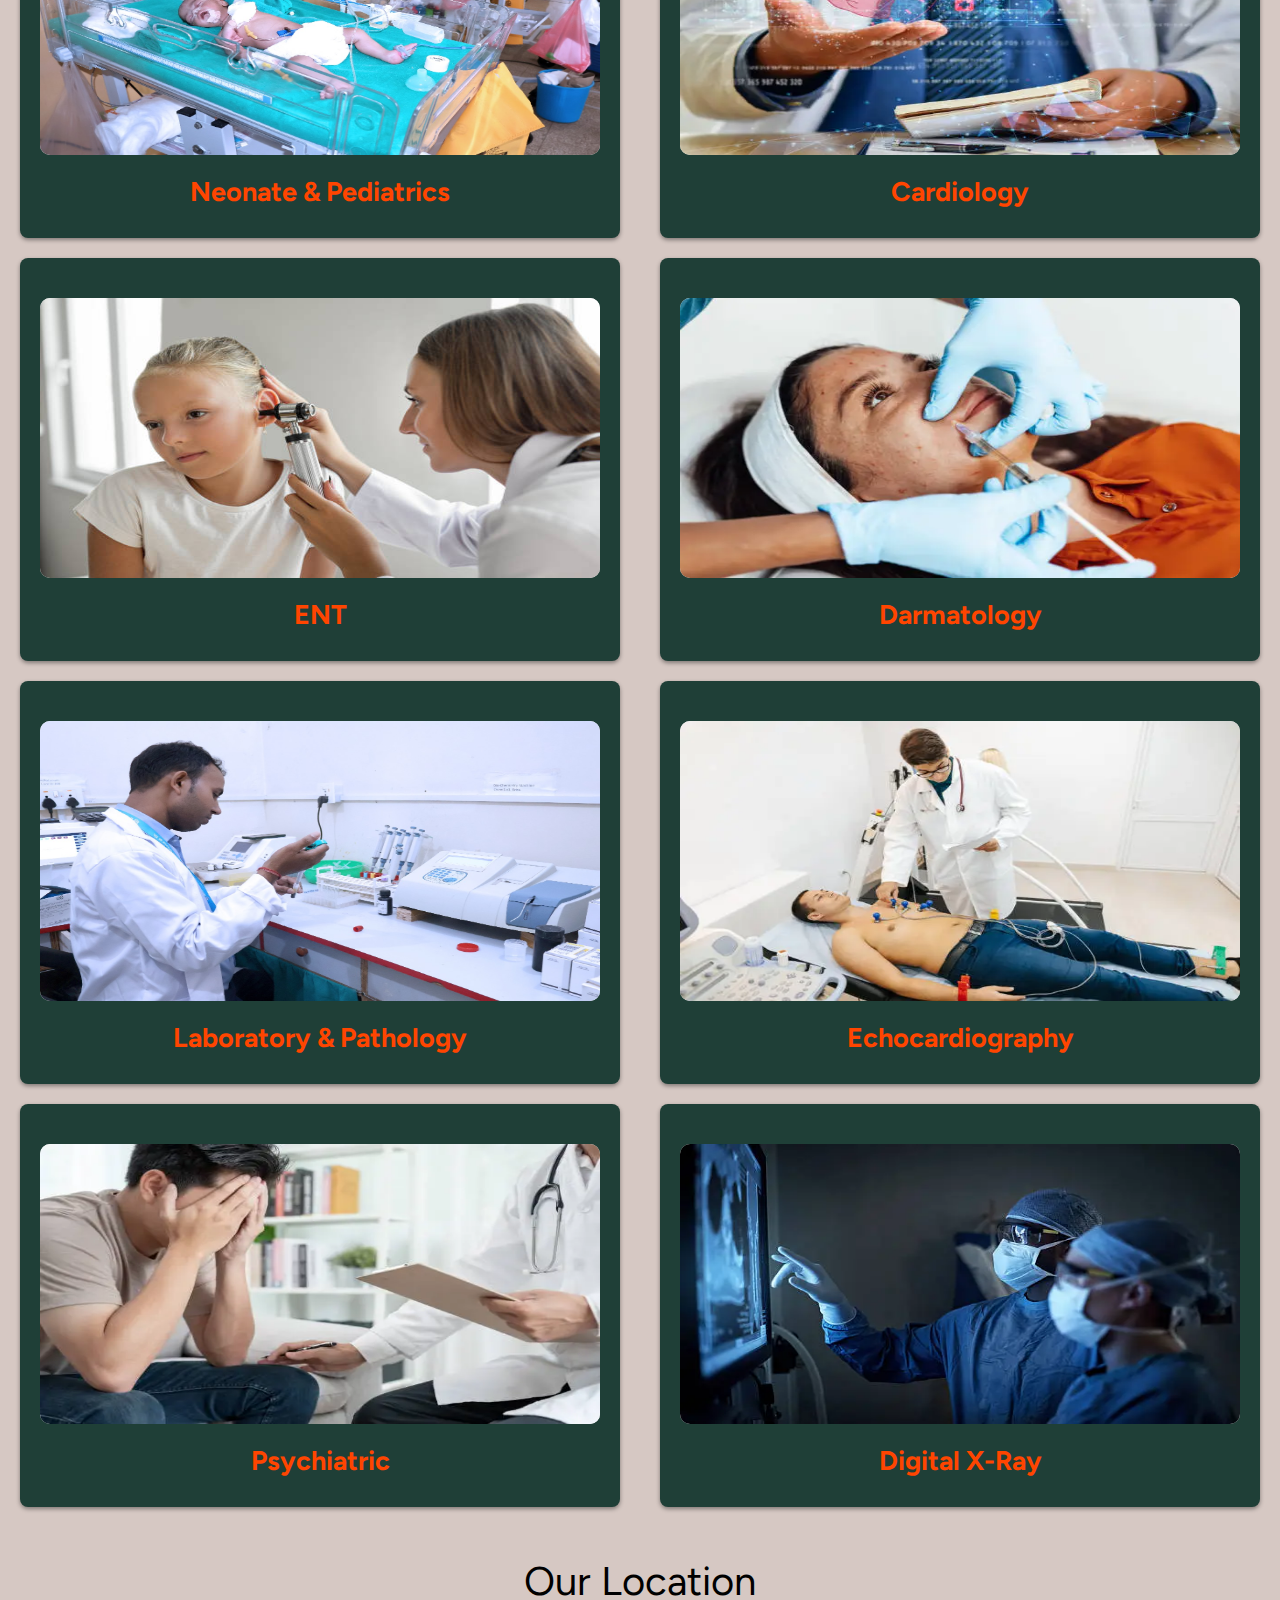
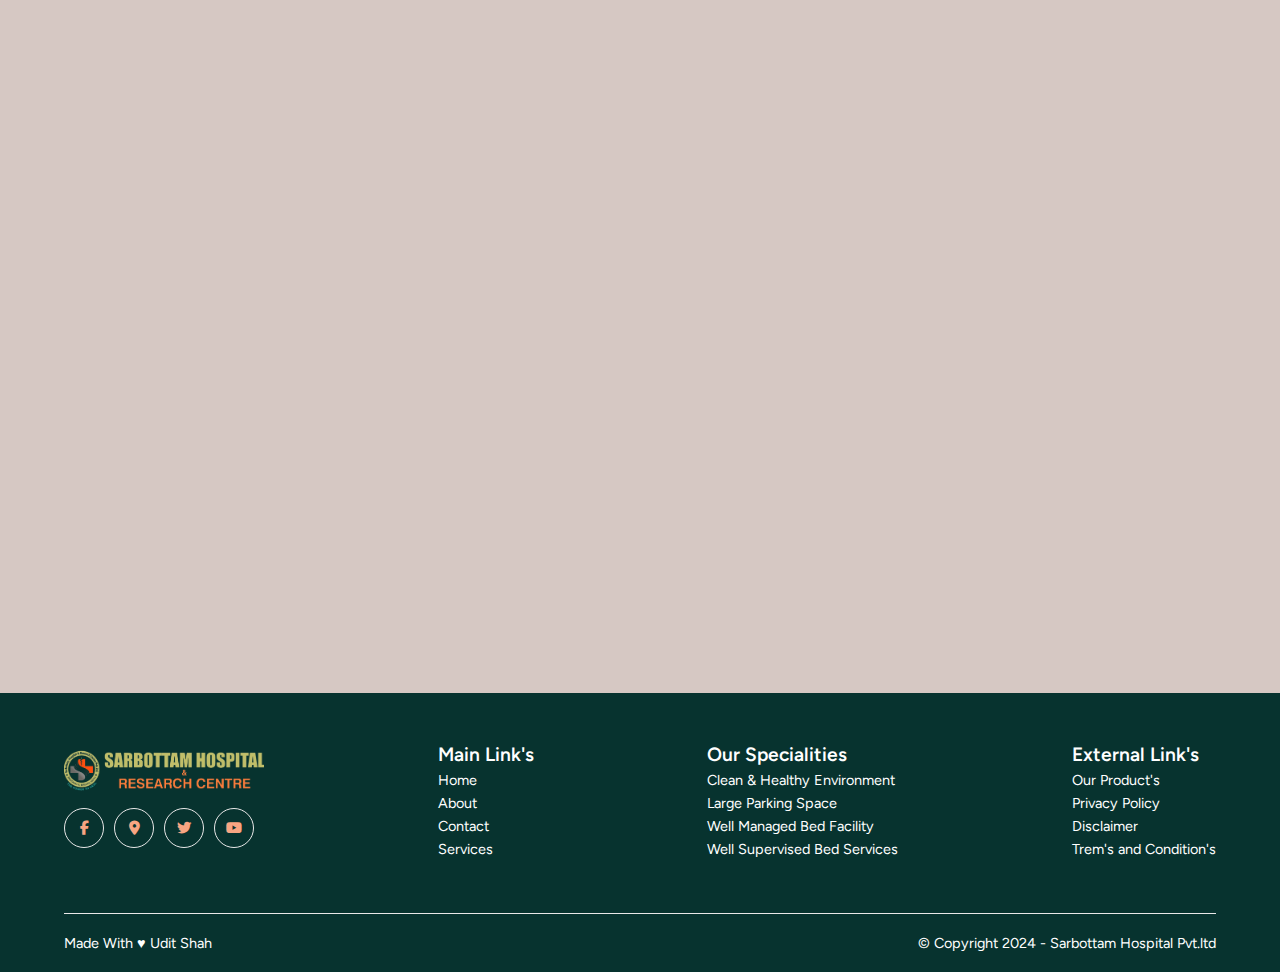
<file: service.html>
<!DOCTYPE html>
<html lang="en">

<head>
  <meta charset="UTF-8">
  <meta name="viewport" content="width=device-width, initial-scale=1.0">
  <title>Sarbottam Hospital & Research Center</title>
  <link rel="stylesheet" href="style.css">
  <link rel="icon" href="./assets/logo/logo web.png">
  <!-- media screen css -->
  <link rel="stylesheet" href="media.css">
  <link rel="stylesheet" href="service.css">
  <link rel="stylesheet" href="popup.css">
  <!-- font awsome  -->
  <link rel="stylesheet" href="https://cdnjs.cloudflare.com/ajax/libs/font-awesome/6.5.2/css/all.min.css">
  <!-- google fonts -->
  <link rel="preconnect" href="https://fonts.googleapis.com">
  <link rel="preconnect" href="https://fonts.gstatic.com" crossorigin>
  <link href="https://fonts.googleapis.com/css2?family=Figtree:ital,wght@0,300..900;1,300..900&display=swap"
    rel="stylesheet">
  <link rel="stylesheet"
    href="https://fonts.googleapis.com/css2?family=Material+Symbols+Outlined:opsz,wght,FILL,GRAD@20..48,100..700,0..1,-50..200" />
</head>

<body>

  <div id="content">
    <nav>
      <div class="wrapper">
        <label for="menu-btn" class="btn menu-btn "><i class="fas fa-bars"></i></label>
        <div class="logo">
          <a href="./index.html"><img src="./assets/logo/resetImage.png" alt=""></a>
        </div>

        <input type="radio" name="slide" id="menu-btn">
        <input type="radio" name="slide" id="cancel-btn">

        <ul class="nav-links">
          <label for="cancel-btn" class=" btn cancel-btn"><i class="fas fa-times"></i></label>
          <li id="active"><a href="./index.html" id="toggle">Home</a></li>
          <li><a href="./aboutUs.html">About Us</a></li>
          <li>
            <a href="./service.html" >Services</a>
        </li>
        <li>
          <a href="#" class="desktop-item">Deparments</a>
          <input type="checkbox" id="showMega">
          <label for="showMega" class="mobile-item">Deparments</label>
          <div class="mega-box">
              <div class="content">
                  <div class="row">
                      <img src="./assets/logo/Untitled design (2).png" alt="">
                  </div>
                  <div class="row">
                      <header>Our Ward's</header>
                      <ul class="mega-links">
                          <li><a href="#" class="nav-link" data-popup="popup1">A/C Cabin's </a></li>
                          <li><a href="#" class="nav-link" data-popup="popup2">A/C General Ward</a></li>
                          <li><a href="#" class="nav-link" data-popup="popup3">NICU with ventilator</a></li>
                          <li><a href="#" class="nav-link" data-popup="popup4">ICU with ventilator</a></li>
                      </ul>
                  </div>
                  <div class="row">
                      <header>Our Specialities</header>
                      <ul class="mega-links">
                          <li><a href="#" class="nav-link" data-popup="popup5">USG & Color Doppler</a></li>
                          <li><a href="#" class="nav-link" data-popup="popup6">Digital X-Ray Services</a></li>
                          <li><a href="#" class="nav-link" data-popup="popup7">Echocardiography</a></li>
                          <li><a href="#" class="nav-link" data-popup="popup8">Laboratory & Pathology</a></li>
                      </ul>
                  </div>
                  <div class="row">
                      <header>Emergency Contact</header>
                      <ul class="mega-links">
                          <li><a href="tel:051-523780">051-523780</a></li>
                          <li><a href="tel:9802591139">051-591267</a></li>
                          <li><a href="tel:9802591139">051-591268</a></li>
                          <li><a href="tel:9802591139">9802591139</a></li>

                          <li><a
                                  href="https://mail.google.com/mail/?view=cm&fs=1&to=Sarbottamhospital9@gmail.com">Email
                                  Us</a></li>
                          <li><a href="https://g.co/kgs/MzTMm6z">Panitanki-8,birgunj</a></li>
                      </ul>
                  </div>
              </div>
          </div>
      </li>
          <li><a href="./contact.html">Contact Us</a></li>
        </ul>

        <div class="appointment-cont">
          <a href="./appointment.html" target="_blank">
            <button class="appointmentBtn">Book Appointment <span class="material-symbols-outlined">
                calendar_month
              </span>
            </button>
          </a>
        </div>
      </div>
    </nav>

    <div id="popup1" class="popup">
      <div class="popup-content">
          <span class="close">&times;</span>
          <h2>A/C Cabin's</h2>
          <img src="./assets/img/service webp/ac ward.webp" alt="Image Description 1">
      </div>
  </div>

  <div id="popup2" class="popup">
      <div class="popup-content">
          <span class="close">&times;</span>
          <h2>A/C General Ward</h2>
          <img src="./assets/img/service webp/ac ward.webp" alt="A/C General Ward">
      </div>
  </div>

  <div id="popup3" class="popup">
      <div class="popup-content">
          <span class="close">&times;</span>
          <h2>N.I.C.U with ventilator</h2>
          <img src="./assets/img/service webp/paedi2.webp" alt="N.I.C.U with ventilato">
      </div>
  </div>

  <div id="popup4" class="popup">
      <div class="popup-content">
          <span class="close">&times;</span>
          <h2>I.C.U with ventilator</h2>
          <img src="./assets/img/service webp/icu.webp" alt="I.C.U with ventilator">
      </div>
  </div>

  <div id="popup5" class="popup">
      <div class="popup-content">
          <span class="close">&times;</span>
          <h2>USG & Color Doppler</h2>
          <img src="./assets/img/service webp/video-Xray.webp" alt="USG & Color Doppler">
      </div>
  </div>

  <div id="popup6" class="popup">
      <div class="popup-content">
          <span class="close">&times;</span>
          <h2>Digital X-Ray Services</h2>
          <img src="./image/digital xray.webp" alt="Digital X-Ray Services">
      </div>
  </div>

  <div id="popup7" class="popup">
      <div class="popup-content">
          <span class="close">&times;</span>
          <h2>Echocardiography</h2>
          <img src="./image/eco.webp" alt="Echocardiography">
      </div>
  </div>

  <div id="popup8" class="popup">
      <div class="popup-content">
          <span class="close">&times;</span>
          <h2>Laboratory & Pathology</h2>
          <img src="./assets/img/service webp/lab.webp" alt="Laboratory & Pathology">
      </div>
  </div>



    <section>
      <div class="video-container">
        <video autoplay muted loop playsinline>
            <source src="./assets/logo/videoplayback.webm" type="video/webm">
            Your browser does not support the video tag.
        </video>
    </div>
    </section>

    <section id="cover">
      <div class="about-container">
        <div class="about-text">
          <div class="text-box">
            <p class="text">Services</p>
            <p><a href="./index.html">Home</a><span> >> Our Services</span></p>
          </div>
        </div>
      </div>
    </section>

    <div class="container">
      <div class="card" id="emer">
        <div class="icon vision">
          <img src="./image/emer.jpg" alt="">
        </div>
        <div class="heading">24 Hours Emergency</div>
      </div>

      <div class="card">
        <div class="icon vision">
          <img src="./assets/img/service webp/video-Xray.webp" alt="">
        </div>
        <div class="heading">USG & Color Doppler</div>
      </div>

      <div class="card">
        <div class="icon vision">
          <img src="./image/laproscopy.webp" alt="">
        </div>
        <div class="heading">laproscopy</div>
      </div>

      <div class="card">
        <div class="icon vision">
          <img src="./image/infertility.webp" alt="">
        </div>
        <div class="heading">Infertility</div>
      </div>

      <div class="card">
        <div class="icon vision">
          <img src="./assets/img/service webp/gyno.webp" alt="">
        </div>
        <div class="heading">Gynae/OBS</div>
      </div>

      <div class="card">
        <div class="icon vision">
          <img src="/assets/img/service webp/internal medicine.webp" alt="">
        </div>
        <div class="heading">Internal Medicine</div>
      </div>

      <div class="card">
        <div class="icon vision">
          <img src="/image/uro.png" alt="">
        </div>
        <div class="heading">Uro Surgery</div>
      </div>

      <div class="card">
        <div class="icon vision">
          <img src="/assets/img/service webp/general surgon.webp" alt="">
        </div>
        <div class="heading">General Surgery</div>
      </div>

      <div class="card">
        <div class="icon vision">
          <img src="/assets/img/service webp/orthology.webp" alt="">
        </div>
        <div class="heading">Orthopedic & Trauma Surgery</div>
      </div>

      <div class="card">
        <div class="icon vision">
          <img src="/assets/img/service webp/neuro.webp" alt="">
        </div>
        <div class="heading">Neuro Surgery</div>
      </div>

      <div class="card">
        <div class="icon vision">
          <img src="/assets/img/service webp/paedi2.webp" alt="">
        </div>
        <div class="heading">Neonate & Pediatrics</div>
      </div>

      <div class="card">
        <div class="icon vision">
          <img src="/assets/img/service webp/cardio.webp" alt="">
        </div>
        <div class="heading">Cardiology</div>
      </div>

      <div class="card">
        <div class="icon vision">
          <img src="/assets/img/service webp/ent.webp" alt="">
        </div>
        <div class="heading">ENT</div>
      </div>

      <div class="card">
        <div class="icon vision">
          <img src="/assets/img/service webp/dermatology.webp" alt="">
        </div>
        <div class="heading">Darmatology</div>
      </div>

      <div class="card">
        <div class="icon vision">
          <img src="/assets/img/service webp/lab.webp" alt="">
        </div>
        <div class="heading">Laboratory & Pathology</div>
      </div>

      <div class="card">
        <div class="icon vision">
          <img src="/image/eco.webp" alt="">
        </div>
        <div class="heading">Echocardiography</div>
      </div>

      <div class="card">
        <div class="icon vision">
          <img src="/assets/img/service webp/psychi.webp" alt="">
        </div>
        <div class="heading">Psychiatric</div>
      </div>

      <div class="card">
        <div class="icon vision">
          <img src="/image/digital xray.webp" alt="">
        </div>
        <div class="heading">Digital X-Ray</div>
      </div>

    </div>

    <div class="map-heading">
      <p >Our Location</p>
    </div>
    <div class="google-map">
      <iframe src="https://www.google.com/maps/embed?pb=!1m18!1m12!1m3!1d4410.631446228622!2d84.88331747612428!3d27.016802055608384!2m3!1f0!2f0!3f0!3m2!1i1024!2i768!4f13.1!3m3!1m2!1s0x39935444864e9b5b%3A0xfee43ba05e1fd274!2sSarbottam%20Women%20And%20Child%20Hospital!5e1!3m2!1sen!2snp!4v1722366350591!5m2!1sen!2snp" width="600" height="450" style="border:0;" allowfullscreen="" loading="lazy" referrerpolicy="no-referrer-when-downgrade"></iframe>
    </div>


    <!-- footer -->
    <footer>
      <div class="footer-container">
        <!--**comoany-box**-->
        <div class="footer-company-box">
          <!--logo-->
          <div class="footer-logo-cont">
            <a href="./index.html" class="logo"><img src="./assets/logo/resetImage.png" alt=""></a>
            <!--details-->
          </div>

          <!--social-box-->
          <div class="footer-social">
            <a href="https://www.facebook.com/p/Sarbottam-Hospital-100087681474129/"><i
                class="fa-brands fa-facebook-f"></i></a>
            <a
              href="https://www.google.com/maps/place/Sarbottam+Women+And+Child+Hospital/@27.0167973,84.8837037,681m/data=!3m1!1e3!4m6!3m5!1s0x39935444864e9b5b:0xfee43ba05e1fd274!8m2!3d27.0167973!4d84.8858924!16s%2Fg%2F11rdhps3z?entry=ttu"><i
                class="fa-solid fa-location-dot"></i></i></a>
            <a href="#"><i class="fa-brands fa-twitter"></i></a>
            <a href="#"><i class="fa-brands fa-youtube"></i></a>
          </div>
        </div>
        <!--**link-box***-->
        <div class="footer-link-box">
          <strong>Main Link's</strong>
          <ul>
            <li><a href="./index.html">Home</a></li>
            <li><a href="./aboutUs.html">About</a></li>
            <li><a href="./contact.html">Contact</a></li>
            <li><a href="./service.html">Services</a></li>
          </ul>
        </div>
        <!--**link-box***-->
        <div class="footer-link-box">
          <strong>Our Specialities</strong>
          <ul>
            <li><a href="#">Clean & Healthy Environment</a></li>
            <li><a href="#">Large Parking Space</a></li>
            <li><a href="#">Well Managed Bed Facility</a></li>
            <li><a href="#">Well Supervised Bed Services </a></li>
          </ul>
        </div>
        <!--**link-box***-->
        <div class="footer-link-box">
          <strong>External Link's</strong>
          <ul>
            <li><a href="#">Our Product's</a></li>
            <li><a href="#">Privacy Policy</a></li>
            <li><a href="#">Disclaimer</a></li>
            <li><a href="#">Trem's and Condition's</a></li>
          </ul>
        </div>


      </div>

      <!--**bottom**********************-->
      <div class="footer-bottom">
        <span class="footer-owner">Made With &#9829; Udit Shah</span>
        <span class="copyright">&#169; Copyright 2024 - Sarbottam Hospital Pvt.ltd</span>
      </div>
    </footer>

  </div>
  <script src="index.js"></script>
</body>

</html>
</file>
<file: style.css>
*{
    margin: 0;
    padding: 0;
    box-sizing: border-box;
    font-family: "figtree";
}
html,body{
    width: 100%;
    height: 100%;
}
.wrapper .logo a{
    display: flex;
    align-items: center;
    justify-content: center;
}

.logo img{
    width: 200px;
}

nav{
    background: #07332F;
    position: fixed;
    width: 100vw;
    z-index: 999;
    padding: 10px;
    height: 104px;
    border-bottom: 1px solid #1F3F37;
    /* line-height: 84px; */
}
nav .wrapper{
    width: 100%;
    height: 84px;
    padding: 0 30px;
    margin: auto;
    display: flex;
    align-items: center;
    justify-content: space-around;
    position: relative;
}
/* scrollbar */
body::-webkit-scrollbar{
    width: 0px;
}

.wrapper .nav-links{
    display: inline-flex;
}

/* wrapper input */
.wrapper input{
    display: none;
}
#active a{
    color: orangered;
    font-weight: 600;
}

.nav-links{
    z-index: 1;
}
.nav-links li{
    list-style: none;
}
.nav-links li a{
    color: #f2f2f2;
    text-decoration: none;
    font-size: 18px;
    padding: 10px 15px;
    border-radius: 5px;
    transition: all 0.3s ease;
}
.nav-links li a:hover{
    background: #f7a582;  
}
/* mobile items */
.nav-links .mobile-item{
    display: none;
}
.nav-links .drop-menu{
    background: #242526;
    width: 250px;
    border-radius: 5px;
    top: 80px;
    line-height: 45px;
    position: absolute;
    opacity: 0;
    visibility: hidden;
}

.nav-links li:hover .drop-menu,
.nav-links li:hover .mega-box{
    top:68px;
    opacity: 1;
    visibility: visible;
    transition: all 0.3s ease;
}

.drop-menu li a{
    width: 100%;
    display: block;
    padding: 0 0 0 15px;
    font-weight: 400;
}

/* mega box */

.mega-box{
    position: absolute;
    top: 90px;
    width: 100%;
    left: 0;
    padding: 0 30px;
    opacity: 0;
    visibility: hidden;
}

.mega-box .content{
    background-color: #242526;
    padding: 25px 20px;
    display: flex;
    justify-content: space-between;
}

.content .row{
    width: calc(25% - 30px);
    line-height: 45px;
}

.content .row img{
    width: 100%;
    height: 100%;
    object-fit: cover;
    background-color: #fff;
}

.content .row header{
    color: #f2f2f2;
    font-size: 20px;
    font-weight: 500;
}

.content .row .mega-links{
    margin-left: -40px;
    border-left: 1px solid rgba(255, 255, 255, 0.09);
}

.content .row:nth-child(1),
.content .row:nth-child(2){
    border-left: 0px;
}

.row .mega-links li{
    padding: 0 20px;
}

.row .mega-links li a{
    padding: 0 20px;
    color: #d9d9d9;
    font-size: 18px;
    display: block;
}

.row .mega-links li a:hover{
    color: #f2f2f2;
}

.wrapper .btn{
    color: #fff;
    font-size: 20px;
    cursor: pointer;
    display: none;
}

.wrapper .btn.cancel-btn{
    position: absolute;
    right: 30px;
    top: 10px;
}


.appointment-cont,
.appointment-cont1{
    position: relative;
    display: flex;
    justify-content: center;
    align-items: center;
}

.appointment-cont1 button:hover,
.intro-box button:hover,
.appointment-cont button:hover{
    background-color: #fff;
    color: orangered;
    border: 2px solid orangered;
    transition: 0.8s all ease;
}

.aboutBtn-cont button:hover{
    background-color: #f7a582;
    color: #07332F;
    border: 1px solid black;
    transition: 0.2s all ease;
}

.appointmentBtn,
.appointmentBtn1{
    width: 247px;
    height: 51px;
    color: #f7a582;
    font-size: 18px;
    font-weight: 600;
    border-radius: 25px;
    border: 2px solid #f7a582;
    background-color: #07332F;
    padding-right: 32px;
    cursor: pointer;
}

.appointmentBtn span,
.appointmentBtn1 span{
    position: absolute;
    padding-left: 3px;
    padding-bottom: 6px;
}

/* main cont */

main{
    background-color: #07332F;
    width: 100%;
    height: 795px;
}

.hero-cont{
    width: 100%;
    height: 795px;
    display: flex;
}
.hero-text-cont{
    width: 100%;
    height: 100%;
    padding-top: 180px;
    margin: 0 auto;
    display: flex;
}

.hero-text{
    width: 40%;
    height: 80%;
    padding: 10px 60px 10px 10px;
    padding-top: 2%;
    margin: 0px 0 0 9%;
    font-size: 18px;
    overflow: hidden;
}

.hero-text .hero-title{
    color: #fff;
}

.text-animation{
    width: 100%;
    height: 180px;
    font-size: 48px;
    padding-top: 10px;
    color: #f7a582;
}

.text-intro {
    width: 100%;
    color: #839997;
    padding-top: 15px;
}

.heroBtn-cont{
    width: 100%;
    height: 51px;
    padding-top: 6%;
}

.heroBtn-cont button:hover{
    background-color: #f3d8cc;
    border: 2px solid orangered;
    color: #07332F;
    transition: 0.5s all ease;
    color: orangered;
}

.heroBtn-cont button a:hover{
    color: orangered;
}

.hero-cont button{
    width: 172px;
    height: 51px;
    font-size: 18px;
    font-weight: 600;
    display: flex;
    justify-content: center;
    align-items: center;
    border-radius: 25px;
    border: 2px solid #f7a582;
    color: #f7a582;
    background-color: #07332F;
    cursor: pointer;
}
.heroBtn-cont button a{
    text-decoration: none;
    color: #f7a582;
}

/* main hero-container img */

.hero-img{
    width: 50%;
    height: 555px;
    display: flex;
}

.heroImg img{
    width: 250px;
    height: 425px;
}

.img1{
    margin-top: 15%;
    overflow: hidden;    
}

.img1 img{
    width: 100%;
    border-radius: 32%;
}

.img2 img{
    width: 100%;
    border-radius: 32%;
}

.img2{
    margin-top: 2%;
    overflow: hidden;
    margin-right: 115px;
}

/* intro container */

.intro-cont{
    width: 100%;
    height: 418px;
    background-color: #FFF7F4;
    display: flex;
    padding: 0 5%;
}

.intro-list{
    width: 100%;
    height: 268px;
    margin: 5% auto;
    padding: 10px;
    display: flex;
}

.intro-box{
    width: 32%;
    height: 249px;
    background-color: #839997;
    position: relative;
    background-color: #f7a582;
}

.intro-box button a{
    text-decoration: none;
    color: currentColor;
    cursor: pointer;
}

.box{
    justify-content: space-around;
}
.intro-box h2{
    font-size: 32px;
    padding: 30px;color: white;
}
.intro-box h2 strong{
    font-weight: 800;
}

.intro-box button{
    width: 100%;
    height: 67px;
    position: absolute;
    font-size: 18px;
    font-weight: 500;
    bottom: 0;
    background-color: black;
    color: #fff;
    display: flex;
    justify-content: center;
    align-items: center;
    cursor: pointer;
}

.intro-box button span{
    padding-left: 4px;
}

.intro-box2{
    width: 32%;
    height: 249px;
    background-color: #07332F;
    padding: 35px ;
}
.box2-icon{
    margin-bottom: 30px;
}

.box2-text span{
    font-size: 28px;
    color: #fff;
}
.box2-text p{
    font-size: 18px;
    color: #FFFFFF80;
    padding-top: 15px;
}

.intro-box3{
    width: 32%;
    height: 249px;
    background-color: #07332F;
    padding: 35px ;
    border-left: 1px solid #839997;
}

/* about-cont */

.about-cont{
    width: 100vw;
    height: 1372px;
}

.about{
    width: 75%;
    height: 100%;
    margin: 0 auto;
    display: flex;
}

.about-img{
    width: 50%;
    /* min-height: 100%; */
    display: flex;
    justify-content: space-around;
}

.aboutImg1 img{
    width: 250px;
    height: 425px;
    margin-top: 100%;
    border-radius: 120px;
    margin-left: 20%;
    overflow: hidden;
}

.aboutImg2 img{
    width: 250px;
    height: 425px;
    margin-top: 80px;
    border-radius: 120px;
    overflow: hidden;
}

.inner-aboutImg img{
    width: 300px;
    height: 170px;
    margin-top: 30px;
    border-radius: 80px;
    
}

/* aboutText-cont */

.aboutText-cont{
    width: 80%;
    height: 681px;
    overflow: hidden;
    margin-left: 10%;
    padding-top: 50px;
}

.about-section h3{
    font-size: 18px;
    color: #f7a582;
    font-weight: 400;
    letter-spacing: 4px;
}

.about-para p{
    font-size: 48px;
    color: #07332F;
    padding-top: 10px;
}


.aboutIntro p{
    font-size: 20px;
    color: #839997;
    word-spacing: 3px;
    line-height: 1.5;
    margin: 30px 0;
}

.about-service li{
    list-style: none;
    display: flex;
    font-size: 18px;
    margin: 10px 0;
    padding-bottom: 7.5px;
    color: #f7a582;
}

.about-service li span{
    margin-right: 6px;
}

/* aboutBtn-cont */

.aboutBtn-cont{
    width: 172px;
    height: 51px;
    margin-top: 5%;
}

.aboutBtn-cont button{
    display: flex;
    justify-content: center;
    align-items: center;
    font-size: 18px;
    width: 100%;
    height: 100%;
    border: 2px solid #f7a582;
    border-radius: 25px;
    color: #f7a582;
    cursor: pointer;
}
 
.aboutBtn-cont button a{
    text-decoration: none;
    color: currentColor;
}
/* appointment-Container */

.appoBox{
    width: 100%;
    height: 266px;
    background-color: #07332F;
    margin-top: 20px;
}

.appointment-Container{
    width: 100%;
    height: 266px;
    padding: 60px 0;
    color: #fff;
    margin: 0 auto;
    display: flex;
    justify-content: space-around;
    align-items: center;
}
.appo-text{
    display: flex;
    flex-direction: row;
}
.appo-text .img{
    display: flex;
    align-items: center;
    justify-content: center;
    margin-right: 10%;
}

.appo-text .img img{
    width: 65px;
    height: 65px;
}

.aapo-texts h3{
    font-size: 40px;
    height: 58px;
    width: 100%;
}

.aapo-texts p{
    font-size: 18px;
    width: 100%;
    height: 54px;
}

/*==why-choose-us======================*/
#why-choose-us{
    width: 100%;
    display: grid;
    grid-template-columns: 1.5fr 1fr;
}
.why-choose-us-left{
    padding: 50px;
    background-color: #07332F;
}
.why-choose-us-right{
    background-color: #07332F;
    padding: 50px;
}
.why-choose-us-right h3,
.why-choose-us-left h3{
    font-size: 2.6rem;
    color: #ffffff;
    font-weight: 600;
    line-height: 3.2rem;
}
.why-choose-box-container{
    display: grid;
    grid-template-columns: 1fr 1fr;
    margin-top: 20px;
    grid-gap: 10px;
}
.why-choose-box{
    display: flex;
    justify-content: flex-start;
    align-items: center;
    padding: 20px;
    background-color: #3d6957;
    border-radius: 20px;
}
.why-choose-box i{
    width: 35px;
    height: 35px;
    border-radius: 50%;
    display: flex;
    justify-content: center;
    align-items: center;
    color: #ffffff;
    background-color: #2c5645;
    margin-right: 10px;
}
.why-choose-box-text{
    display: flex;
    flex-direction: column;
    justify-content: center;
}
.why-choose-box-text strong{
    color: #ffffff;
    font-weight: 600;
}
.why-choose-box-text p{
    color: #ececec;
    font-size: 0.9rem;
    opacity: 0.7;
}
.why-choose-us-left a{
    background-color: #1a1a1b;
    color: #ffffff;
    padding: 0px 10px;
    height: 45px;
    display: flex;
    justify-content: center;
    align-items: center;
    border-radius: 5px;
    max-width: 200px;
    margin-top: 30px;
    font-size: 0.9rem;
}
.why-choose-us-right p{
    color: #dfdfdf;
    font-size: 0.8rem;
    line-height: 1.4rem;
    letter-spacing: 0.5px;
    margin: 10px 0px;
}
.w-right-contact-container{
    width: 100%;
    display: flex;
    flex-direction: column;
}
.w-right-contact-box{
    display: flex;
    justify-content: flex-start;
    align-items: center;
    margin-top: 10px;
}
.w-right-contact-box i{
    width: 50px;
    height: 50px;
    background-color:#f7a582;
    
    border-radius: 4px;
    display: flex;
    justify-content: center;
    align-items: center;
    color: #ffffff;
    font-size: 1.2rem;
    margin-right: 10px;
}
.w-right-contact-box-text{
    display: flex;
    flex-direction: column;
}
.w-right-contact-box-text span{
    color: #e4e4e4;
    font-size: 0.7rem;
}
.w-right-contact-box-text strong{
    font-size: 1rem;
    color: #ffffff;
    font-weight: 600;
}

.w-right-contact-box-text strong a{
    text-decoration: none;
    color: currentColor;
}

/*==our-team====================*/
#our-team{
    /* max-width: 1200px; */
    /* width: 90%; */
    height: 405px;
    margin: 80px auto;
    /* overflow: hidden; */
}
.our-team-heading{
    display: flex;
    flex-direction: column;
    justify-content: center;
    align-items: center;
    text-align: center;
}
.our-team-heading h3{
    font-size: 2.4rem;
    color: #122853;
}
.our-team-heading p{
    color: #535353;
    letter-spacing: 0.3px;
    font-size: 0.9rem;
}
.team-box-container{
    width: 100%;
    height: 420px;
}
.team-box{
    width: 300px;
    max-width: 100%; /* 300px*/
    height: 100%;
    min-height: 300px;
    display: flex;
    flex-direction: column;
    cursor: pointer;
}

.team-img{
    background-color: #f5f7fb;
    padding: 10px 10px 0px 19px;
    border-radius: 10px;
    height: 300px;
    display: flex;
    align-items: flex-end;
    overflow: hidden;
}
.team-img img{
    width: 100%;
    height: 100%;
    object-fit: contain;
    object-position: top center;
}
.team-text{
    height: 70px;
    display: flex;
    flex-direction: column;
    justify-content: center;
    align-items: center;
    text-align: center;
    padding: 10px;
    margin-top: 10px;
}
.team-text strong{
    height: 25px;
    color: #122853;
}
.team-text span{
    color: #303030;
    font-size: 0.9rem;
    margin-top: 5px;
    height: 26px;
}


/* facilities-box-container */

#Our-Specialities{
    width: 1200px;
    height: 405px;
    /* overflow: hidden; */
}

.our-specialities-heading{
    display: flex;
    flex-direction: column;
    justify-content: center;
    align-items: center;
    text-align: center;
    margin-top: 100px;
}

.our-specialities-heading h3{
    font-size: 2.4rem;
    color: #122853;
}

.our-specialities-heading p{
    color: #535353;
    letter-spacing: 0.3px;
    font-size: 0.9rem;
}

.facilities-box-container{
    width: 100%;
    overflow: hidden;
    padding: 0  0 0 0px;
}

.facilities-box{
    width: 300px;
    max-width: 100%; /* 300px*/
    height: 100%;
    display: flex;
    flex-direction: column;
    cursor: pointer;
    margin-left: 7%;
}


.facility-img{
    background-color: #f5f7fb;
    padding: 10px 10px 0px 10px;
    border-radius: 10px;
    height: 300px;
    display: flex;
    align-items: flex-end;
    overflow: hidden;
}

.facility-img img{
    width: 100%;
    height: 100%;
    object-fit: contain;
    object-position: top center;
}

.facilities-text{
    display: flex;
    flex-direction: column;
    justify-content: center;
    align-items: center;
    text-align: center;
    padding: 10px;
    margin-left: 10px;
    margin-top: 10px;
    width: 250px;
}

.facilities-text strong{
    color: #122853;
}


/*==footer================================*/
.footer-logo-cont{
    display: flex;
    align-items: center;
}

footer{
    background-color:  #07332F;
    width: 100%;
}
.footer-container{
    max-width: 1200px;
    width: 90%;
    margin: 0px auto;
    padding: 50px 0px;
    display:flex;
    justify-content: space-between;
    align-items: flex-start;
}
.footer-company-box{
    max-width: 330px;
}
.footer-company-box p{
    color: #585858;
    margin: 5px 0px;
    font-size: 0.9rem;
    letter-spacing: 0.3px;
    line-height: 1.4rem;
}
.footer-social{
    display: flex;
    align-items: center;
    flex-wrap: wrap;
}
.footer-social a{
    text-decoration: none;
    margin-top: 10px;
    margin-right: 10px;
    width: 40px;
    height: 40px;
    border-radius: 50%;
    display: flex;
    justify-content: center;
    align-items: center;
    border: 1px solid #e9e9e9;
    color: #f7a582;
    font-size: 0.9rem;
    transition: all ease 0.3s;
}
.footer-social a:hover{
    background-color: #f7a582;
    color: #ffffff;
}
.footer-link-box strong{
    font-size: 1.2rem;
    color: #ffffff;
    font-weight: 600;
}
.footer-link-box ul{
    margin-top: 5px;
    list-style: none;
}
.footer-container ul li a{
    color: #ffffff;
    font-size: 0.9rem;
    margin-bottom: 5px;
    display: flex;
    text-decoration: none;
    transition: all ease 0.3s;
}
.footer-container ul li a:hover{
    color: #f7a582;
}
.footer-bottom{
    display: flex;
    justify-content: space-between;
    align-items: center;
    flex-wrap: wrap;
    grid-gap: 10px;
    border-top: 1px solid #e9e9e9;
    padding: 20px 0px;
    max-width: 1200px;
    width: 90%;
    margin: auto;
}
.footer-bottom a{
    text-decoration: none;
}
.footer-bottom span{
    color: #ffffff;
    font-size: 0.9rem;
}
.copyright{
    cursor: pointer;
}

/* swiper */

.swiper {
    width: 80%;
    height: 80%;
  }

  .swiper-slide {
    text-align: center;
    font-size: 18px;
    background: #fff;
    margin-top: auto 15px;
    display: flex;
    justify-content: center;
    align-items: center;
  }

  .swiper-slide img {
    display: block;
    width: 200px;
    margin-left: 35px;
    height: 100%;
    object-fit: cover;
    border-radius: 15px;
  }
  

  .swiper {
    width: 100%;
    height: 300px;
    margin: 80px auto;
  }

  .append-buttons {
    text-align: center;
    margin-top: 20px;
  }

  .append-buttons button {
    display: inline-block;
    cursor: pointer;
    border: 1px solid #007aff;
    color: #007aff;
    text-decoration: none;
    padding: 4px 10px;
    border-radius: 4px;
    margin: 0 10px;
    font-size: 13px;
  }
</file>
<file: media.css>
@media screen and (min-width: 1261px) {
  .about-cont{
    height: 800px;
  }
}
/* 1260 */
@media screen and (max-width: 1260px) {
  main {
    overflow: hidden;
    height: 1050px;
  }
  .about-cont {
    overflow: hidden;
  }
  .about{
    flex-direction: column;
    width: 100vw;
  }
  .about-img{
    margin: 0 auto;
    width: 100%;
    height: 740px;
  }
  .aboutText-cont{
    /* width: 95%; */
    /* height: 600px; */
    /* margin-left: 0 5px; */
  }
  .aboutIntro{
    margin: 10px;
  }
  .aboutBtn-cont{
    margin-top: 10px;
  }
  .appointment-Container{
    padding: 0 10px;
  }
}
/* 1126 */
@media screen and (max-width: 1126px) {
  .text-animation p {
    font-size: 40px;
    line-height: 1.25;
  }
}


@media screen and (max-width: 1040px) {
  .wrapper .btn {
    display: block;
  }
  .wrapper .nav-links {
    position: fixed;
    height: 100vh;
    width: 100%;
    /* max-width: 350px; */
    background-color: #f7a582;
    display: block;
    top: 0;
    left: -100%;
    overflow-y: auto;
    line-height: 50px;
    padding: 50px 10px;
    box-shadow: 0 15px 15px rgba(0, 0, 0, 0.15);
    transition: all 0.3s ease;
  }

  #menu-btn:checked ~ .nav-links {
    left: 0%;
  }
  #menu-btn:checked ~ .btn.menu-btn {
    display: none;
  }
  #showDrop:checked ~ .drop-menu,
  #showMega:checked ~ .mega-box {
    max-height: 100%;
  }


  .nav-links::-webkit-scrollbar {
    width: 0px;
  }
  .nav-links li {
    margin: 15px 10px;
  }
  .nav-links li a {
    padding: 0 20px;
    display: block;
    font-size: 20px;
  }
  .nav-links .drop-menu {
    position: static;
    opacity: 1;
    visibility: visible;
    top: 65px;
    padding-left: 20px;
    width: 100%;
    max-height: 0px;
    overflow: hidden;
    transition: all 0.3s ease;
  }
  .nav-links li a:hover{
    background: #07332f;  
}


  .nav-links .drop-menu li {
    margin: 0;
  }
  .nav-links .drop-menu li a {
    font-size: 18px;
    border-radius: 5px;
  }
  .nav-links .desktop-item {
    display: none;
  }
  .nav-links .mobile-item {
    display: block; 
    font-size: 20px;
    color: #f2f2f2;
    font-weight: 500;
    padding-left: 20px;
    cursor: pointer;
    border-radius: 5px;
    transition: all 0.3s ease;
  }
  .nav-links .mobile-item:hover {
    background: #07332f;
  }
  .mega-box {
    position: static;
    top: 65px;
    width: 100%;
    opacity: 1;
    visibility: visible;
    padding: 0 20px;
    max-height: 0;
    overflow: hidden;
    transition: all 0.3s ease;
  }
  .mega-box .content {
    background: #242526;
    flex-direction: column;
    padding: 20px 20px 0 20px;
  }
  .mega-box .content .row {
    width: 100%;
    margin-bottom: 15px;
    border-top: 1px solid rgba(255, 255, 255, 0.08);
  }
  .mega-box .content .row:nth-child(1),
  .mega-box .content .row:nth-child(2) {
    border-top: 0px;
  }
  .content .row .mega-links {
    border-left: 0px;
    padding-left: 15px;
  }
  .row .mega-links li {
    margin: 0;
  }
  .content .row header {
    font-size: 19px;
  }

  .wrapper input {
    display: none;
  }
}

/* 967px */
@media screen and (max-width: 967px) {
  .text-animation p {
    line-height: 0.9;
    font-size: 40px;
  }
  .text-intro p {
    font-size: 15px;
  }
  .hero-text-cont {
    flex-direction: column;
    height: 1200px;
  }
  .hero-text {
    width: 98%;
    height: 360px;
    margin-left: 5px;
  }
  .heroBtn-cont {
    padding-top: 4%;
  }
  .text-animation {
    height: 120px;
  }

  .hero-img {
    width: 100%;
    height: 555px;
    display: flex;
    justify-content: center;
    background-color: #07332f;
  }
  .img2{
    margin-right: 0;
  }
  /* intro-cont */

  .intro-cont {
    margin-top: 6%;
  }

  /* about-cont */

  .about-cont {
    width: 100%;
    height: 1135px;
  }

  .about {
    flex-direction: column;
  }
  .about-img {
    margin: 0 auto;
  }
  .aboutImg1 img {
    margin-left: 0;
  }
  /* aboutText-cont */

  .aboutText-cont {
    width: 100%;
    height: 480px;
    margin-left: 20px;
  }
  .about-section h3 {
    font-weight: 500;
  }
  .about-para p {
    font-size: 38px;
    font-weight: 500;
  }
  .aboutIntro p {
    margin: 15px 0 15px 0;
    line-height: 1;
  }
  .about-service li {
    margin: 5px 0;
  }
  .aboutBtn-cont {
    margin-top: 2%;
  }

  /* appointment-Container */

  .appointment-Container {
    flex-direction: column;
  }

  #why-choose-us {
    grid-template-columns: 1fr;
  }
}



/* 991 */
@media screen and (max-width: 991px) {
  .appointment-Container{
    margin-top: 10%;
  }
}
@media screen and (max-width: 941px){
  .appointment-Container{
    margin-top: 0;
  }
  .about-para p{
    font-size: 32px;
  }
  .aboutIntro p{
    font-size: 15px;
    padding: 0 15px;
  }
}

/* 796px */
@media screen and (max-width: 796px) {
  .intro-list{
    margin-top: 65px;
  }

}
/* 729 */

@media screen and (max-width: 728px) {
  .text-animation p {
    font-size: 34px;
  }
}

/* 665px  */

@media screen and (max-width: 665px) {
  .nav {
    padding: 10px 0;
  }

  .logo img {
    width: 150px;
  }

  .appointmentBtn {
    width: 200px;
    height: 51px;
    font-size: 15px;
  }

  .appointmentBtn span {
    position: absolute;
    padding-left: 3px;
    margin-top: -3px;
  }
}

/* 620px */
@media screen and (max-width: 620px) {
  .why-choose-us-right,
  .why-choose-us-left {
    padding: 30px 5px;
  }
  .why-choose-box-container {
    grid-template-columns: 1fr;
  }
}

/* 525px  */

@media screen and (max-width: 525px) {
  nav {
    padding: 10px 0;
  }

  nav .wrapper {
    padding: 0 10px;
  }

  .appointmentBtn {
    width: 150px;
    height: 51px;
    font-size: 12px;
  }
}

/* 400px */

@media screen and (max-width: 400px) {
  nav {
    padding: 10px ;
  }
  nav .wrapper {
    width: 100%;
  }

  .logo img {
    width: 130px;
  }

  .appointmentBtn {
    width: 110px;
    height: 51px;
    font-size: 10px;
    padding: 0;
  }
  .appointmentBtn span {
    display: none;
  }
  .img2{
    margin-right: 0;
  }
  .box2-text p,
  .box3-text p{
    font-size: 15px;
  }
  .box2-text span,
  .box3-text span{
    font-size: 20px;
  }

}

/* responisve for 1024px */

@media (max-width: 1200px) {
  .footer-container {
    display: grid;
    grid-template-columns: 1fr 1fr;
    grid-gap: 40px;
  }
}

@media screen and (max-width: 1024px) {
  nav .wrapper {
    width: 100%;
    margin: 0;
    padding-right: 5px;
  }
  .intro-box,
  .intro-box2,
  .intro-box3 {
    width: 340px;
  }
  .intro-box button {
    width: 100%;
  }
  .about {
    width: 100%;
  }
  .appointment-Container {
    width: 100%;
    padding: 0 20px;
  }
}

/* responisve for 768px */

@media screen and (max-width: 768px) {
  nav .wrapper {
    width: 100%;
  }
  .text-animation {
    margin-bottom: 4px;
  }
  .intro-cont {
    width: 100%;
  }
  .intro-box,
  .intro-box2,
  .intro-box3 {
    width: 250px;
  }
  .intro-box button {
    width: 100%;
  }
  .aboutImg1 img,
  .aboutImg2 img {
    width: 100%;
  }
  .aapo-texts h3 {
    font-size: 20px;
  }
  .aapo-texts p {
    font-size: 12px;
  }
  .intro-cont{
    margin-top: 70%;
  }
  .facilities-box-container{
    padding: 0 0 0 22px;
  }
}

@media screen and (max-width: 893px){
  .about-cont{
    height: 1370px;
  }
}
/* responisve for 880px */

@media screen and (max-width: 880px) {
  .intro-cont {
    width: 100%;
    height: 650px;
    margin-top: 4px;
  }
  .intro-list {
    width: 100%;
    height: 650px;
    flex-direction: column;
  }
  .intro-box,
  .intro-box2,
  .intro-box3{
    width: 100%;
  }
  .intro-box h2 {
    width: 100%;
    height: 160px;
    font-size: 22px;
  }
  .about {
    margin-top: 10%;
  }
}


/* 564 */
@media screen and (max-width: 564px){
  .team-box-container{
    margin-left: 16%;
  }
  .facilities-box-container{
    margin-left: 16%;
  }
}

/* 506 */
@media screen and (max-width: 506px){
  .hero-img img{
    height: 375px;
  }
}

/* 448 */

@media screen and (max-width: 448px){
  .our-team-heading h3{
    font-size: 35px;
  }
  .team-box-container{
    margin-left: 0%;
    padding-left: 9%;
  }
  .facilities-box-container{
    margin-left: 0;
  }
  .aboutText-cont{
    height: 640px;
  }
  .about-para p{
    font-size: 20px;
    width: 80%;
  }

}

/* 381 */
@media screen and (max-width: 381px){
  .facilities-box-container{
    margin-left: 0%;
  }
}
/* 378 */

@media screen and (max-width: 378px){
  .intro-cont{
    margin-top: 15%;
  }
  .team-box-container{
    margin-left: 0;
  }
  .facilities-box-container{
    margin-right: 0;
  }
}

/* 338 */
@media screen and (max-width: 338px){
  .intro-cont{
    margin-top: 90%;
    width: 100%;
  }
  .text-animation p{
    font-size: 30px;
  }
  .appointment-Container h3{
    font-size: 20px;
  }
  .img1{
    width: 50%;
    min-width: 140px;
  }
  .img2{
    width: 50%;
    min-height: 140px;
    margin-right: 10px;
  }
  .aboutImg1 img{
    width: 150px;
    height: 425px;
}
}

@media screen and (max-width: 320px) {
  .team-box-container{
    padding-left: 5%;
  }
  .facilities-box{
    margin-left: 0;
  }
}
</file>
<file: about.css>
@import url('https://fonts.googleapis.com/css2?family=Poppins:ital,wght@0,100;0,200;0,300;0,400;0,500;0,600;0,700;0,800;0,900;1,100;1,200;1,300;1,400;1,500;1,600;1,700;1,800;1,900&display=swap');

body{
    margin: 0;
    background-color: #000;
    color: #eee;
    font-family: Poppins;
    font-size: 12px;
}

a{
    text-decoration: none;
}

header{
    width: 1140px;
    max-width: 80%;
    /* background-color: green; */
    margin: auto;
    height: 50px;
    display: flex;
    align-items: center;
    position: relative;
    z-index: 100;
}

header a{
    color: #eee;
    margin-right: 5px;
    padding: 5px 10px;
    transition: 0.2s;
}

/* a.active{
    background: #14ff72cb;
    border-radius: 2px;
}

header a:hover{
    background: #14ff72cb;
    border-radius: 2px;
} */
.logo img{
  width: 250px;
  padding-top: 28px;
}

/* slider section  */

.slider{
    height: 100vh;
    margin-top: -50px;
    width: 100vw;
    overflow: hidden;
    position: relative;
}
.slider .list .item{
    width: 100%;
    height: 100%;
    position: absolute;
    inset: 0 0 0 0;
}
.slider .list .item img{
    width: 100%;
    height: 100%;
    object-fit: fill;
    /* object-fit: 100% ;
    object-position: center; */
}
.slider .list .item .content{
    position: absolute;
    top: 20%;
    width: 1140px;
    max-width: 80%;
    left: 50%;
    transform: translateX(-50%);
    padding-right: 30%;
    box-sizing: border-box;
    color: #f54c03;
    text-shadow: 0 5px 10px #0004;
}

.slider .list .item .content .description{
  color: #ffec1b;
  font-size: 14px;
  font-weight: 600;
  background: rgba(245, 243, 241, 0.2);
  padding-left: 12px;
  border-radius: 10px;
}

.slider .list .item .content .title,
.slider .list .item .content .type{
    font-size: 5em;
    font-weight: bold;
    line-height: 1.3em;
}
.slider .list .item .type{
    color: #7cd9d1;
}
.slider .list .item .button{
    display: grid;
    grid-template-columns: repeat(2, 130px);
    grid-template-rows: 40px;
    gap: 5px;
    margin-top: 20px;
}
.slider .list .item .button button{
    border: none;
    border-radius: 12px;
    background-color: #f54c03;
    color: #fff;
    font-family: Poppins;
    font-weight: 600;
    cursor: pointer;
    transition: 0.4s;
    letter-spacing: 2px;
}


.slider .list .item .button button:hover{
    letter-spacing: 3px;
}
.slider .list .item .button button:nth-child(2){
    background-color: transparent;
    border: 1px solid #fff;
    color: #eee;
}





/* Thumbnail Section  */
.thumbnail{
    position: absolute;
    bottom: 50px;
    left: 50%;
    width: max-content;
    z-index: 100;
    display: flex;
    gap: 20px;
}

.thumbnail .item{
    width: 150px;
    height: 220px;
    flex-shrink: 0;
    position: relative;
}

.thumbnail .item img{
    width: 100%;
    height: 100%;
    object-fit: cover;
    border-radius: 20px;
    box-shadow: 5px 0 15px rgba(0, 0, 0, 0.3);
}


/* nextPrevArrows Section  */
.nextPrevArrows{
    position: absolute;
    top: 80%;
    right: 52%;
    z-index: 100;
    width: 300px;
    max-width: 30%;
    display: flex;
    gap: 10px;
    align-items: center;
}
.nextPrevArrows button{
    width: 40px;
    height: 40px;
    border-radius: 50%;
    background-color: orangered;
    border: none;
    color: #fff;
    font-family: monospace;
    font-weight: bold;
    transition: .5s;
    cursor: pointer;
}
.nextPrevArrows button:hover{
    background-color: #fff;
    color: #000;
}

/* Animation Part */
.slider .list .item:nth-child(1){
    z-index: 1;
}


/* animation text in first item */
.slider .list .item:nth-child(1) .content .title,
.slider .list .item:nth-child(1) .content .type,
.slider .list .item:nth-child(1) .content .description,
.slider .list .item:nth-child(1) .content .buttons
{
    transform: translateY(50px);
    filter: blur(20px);
    opacity: 0;
    animation: showContent .5s 1s linear 1 forwards;
}
@keyframes showContent{
    to{
        transform: translateY(0px);
        filter: blur(0px);
        opacity: 1;
    }
}
.slider .list .item:nth-child(1) .content .title{
    animation-delay: 0.4s !important;
}
.slider .list .item:nth-child(1) .content .type{
    animation-delay: 0.6s !important;
}
.slider .list .item:nth-child(1) .content .description{
    animation-delay: 0.8s !important;
}
.slider .list .item:nth-child(1) .content .buttons{
    animation-delay: 1s !important;
}




/* Animation for next button click */
.slider.next .list .item:nth-child(1) img{
    width: 150px;
    height: 220px;
    position: absolute;
    bottom: 50px;
    left: 50%;
    border-radius: 30px;
    animation: showImage .5s linear 1 forwards;
}

@keyframes showImage{
    to{
        bottom: 0;
        left: 0;
        width: 100%;
        height: 100%;
        border-radius: 0;
    }
}

.slider.next .thumbnail .item:nth-last-child(1){
    overflow: hidden;
    animation: showThumbnail .5s linear 1 forwards;
}
.slider.prev .list .item img{
    z-index: 100;
}


@keyframes showThumbnail{
    from{
        width: 0;
        opacity: 0;
    }
}


.slider.next .thumbnail{
    animation: effectNext .5s linear 1 forwards;
}

@keyframes effectNext{
    from{
        transform: translateX(150px);
    }
}



/* Animation for prev button click */
.slider.prev .list .item:nth-child(2){
    z-index: 2;
}

.slider.prev .list .item:nth-child(2) img{
    animation: outFrame 0.5s linear 1 forwards;
    position: absolute;
    bottom: 0;
    left: 0;
}
@keyframes outFrame{
    to{
        width: 150px;
        height: 220px;
        bottom: 50px;
        left: 50%;
        border-radius: 20px;
    }
}

.slider.prev .thumbnail .item:nth-child(1){
    overflow: hidden;
    opacity: 0;
    animation: showThumbnail .5s linear 1 forwards;
}
.slider.next .nextPrevArrows button,
.slider.prev .nextPrevArrows button{
    pointer-events: none;
}


.slider.prev .list .item:nth-child(2) .content .title,
.slider.prev .list .item:nth-child(2) .content .type,
.slider.prev .list .item:nth-child(2) .content .description,
.slider.prev .list .item:nth-child(2) .content .buttons
{
    animation: contentOut 1.5s linear 1 forwards!important;
}

@keyframes contentOut{
    to{
        transform: translateY(-150px);
        filter: blur(20px);
        opacity: 0;
    }
}
@media screen and (max-width: 678px) {
    .slider .list .item .content{
        padding-right: 0;
    }
    .slider .list .item .content .title{
        font-size: 40px;
    }
    .slider .list .item .content .type{
        font-size: 40px;
    }
    .slider .list .item .content .description{
        font-size: 20px;
    }
    .slider .list .item img{
        object-fit: fill;
    }
    .slider .list .item .content .button button{
        display: none;
    }
}
</file>
<file: popup.css>
.popup {
    display: none;
    position: fixed;
    z-index: 100000;
    left: 0;
    top: 0;
    width: 100%;
    height: 100%;
    overflow: auto;
    background-color: rgba(0,0,0,0.5);
}

.popup-content {
    position: relative;
    background-color: #F7A582;
    margin: 10% auto;
    padding: 20px;
    border: 1px solid #888;
    width: 80%;
    max-width: 800px;
    text-align: center;
    border-radius: 20px;
}

.popup-content h2{
    padding-bottom: 5px;
    color: #07332f;
}

.popup-content img {
    max-width: 100%;
    height: auto;
    border-radius: 20px;
}

.close {
    position: absolute;
    top: 5px;
    right: 25px;
    color: #ffffff;
    font-size: 30px;
    cursor: pointer;
}

.close:hover,
.close:focus {
    color: rgb(255, 0, 0);
    text-decoration: none;
    cursor: pointer;
}
</file>
<file: contact.css>
*{
    padding: 0;
    margin: 0;
    box-sizing: border-box;
}

.about-container{
    padding-top: 104px;
    display: flex;
    justify-content: center;
    width: 100%;
    height: 280px;
    background: linear-gradient(#1F3F37,#e7c5b6);
    padding-bottom: 20px;
}

.about-text{
    display: flex;
    align-items: center;
    padding-top: 40px;
}
.text-box .text{
    font-size: 62px;
    font-weight: 500;
    color: #1F3F37;
}
.text-box p a{
    font-size: 16px;
    font-weight: 500;
    color: orangered;
    text-decoration: none;
}

.container {
    display: flex;
    flex-wrap: wrap;
    justify-content: space-between;
    padding: 20px;
}

/* vison-heading */
.vison-heading p{
    font-size: 25px;
    text-align: center;
    font-weight: 600;
    color: orangered;
    padding-top: 40px;
}
.card {
    width: calc(50% - 20px);
    margin-bottom: 25px;
    background-color: #1F3F37;
    border-radius: 8px;
    box-shadow: 0 2px 4px rgba(0, 0, 0, 0.4);
    padding: 20px;
}

.heading {
    text-align: center;
    font-size: 27px;
    font-weight: bold;
    margin-bottom: 10px;
    color: #fff;
}

.contentText {
    text-align: center;
    font-size: 16px;
    font-weight: 400;
    color: #fff;
}

.contentText ul li{
    list-style: none;
}

.icon {
    width: 88px;
    height: 88px;
    background-color: #f0f0f0;
    border-radius: 50%;
    display: flex;
    justify-content: center;
    align-items: center;
    margin: 20px auto;
}
.vision{
    background-color: #02BB9A;
}
.mission{
    background: #F3B21F;
}
.quality{
    background: #F54A65;
}
.hospital_Values{
    background: #a557ff;
}

.icon img {
    width: 35px;
    height: 35px;
}
.map-heading p{
    font-size: 40px;
    text-align: center;
    padding: 10px 0;
}

.google-map {
    padding-bottom: 35%;
    position: relative;
}

.google-map iframe {
    height: 600px;
    width: 100%;
    left: 0;
    top: 0;
    position: absolute;
}




@media (max-width: 768px) {
    .card {
        width: 100%;
    }
}

@media(max-width:1786px){
    .google-map{
        padding-bottom: 42%;
    }
}

@media(max-width:1455px){
    .google-map{
        padding-bottom: 48%;
    }
}

@media(max-width:1300px){
    .google-map{
        padding-bottom: 53%;
    }
}
@media(max-width:1155px){
    .google-map{
        padding-bottom: 58%;
    }
}
@media(max-width:1065px){
    .google-map{
        padding-bottom: 65%;
    }
}
@media(max-width:950px){
    #our_story{
        grid-template-columns: 1fr;
    }
    .our-story-img img{
        max-height: 400px;
    }
    .our-stroy-text{
        padding: 30px;
    }
    .google-map{
        padding-bottom: 70%;
    }
}

@media(max-width:875px){
    .google-map{
        padding-bottom: 75%;
    }
}
@media(max-width:820px){
    .google-map{
        padding-bottom: 85%;
    }
}
@media(max-width:740px){
    .google-map{
        padding-bottom: 100%;
    }
}
@media(max-width:620px){
    .our-stroy-text{
        padding: 20px 15px;
    }
    .story-numbers-box{
        padding: 15px;
    }
    .story-numbers-box strong{
        font-size: 1.4rem;
    }
    .google-map{
        padding-bottom: 110%;
    }
}

@media(max-width:550px){
    .google-map{
        padding-bottom: 130%;
    }
}
@media(max-width:467px){
    .google-map{
        padding-bottom: 150%;
    }
}
@media(max-width:410px){
    .google-map{
        padding-bottom: 170%;
    }
}


@media(max-width:378px){
    #our_story{
        margin-top: 0;
    }
    .google-map{
        padding-bottom: 190%;
    }
}

@media(max-width:320px){
    .our-story-img{
        margin-bottom: 30%;
    }
}

.container {
    display: flex;
    flex-wrap: wrap;
    gap: 20px;
    justify-content: center;
}
.card {
    background: #fff;
    border-radius: 10px;
    box-shadow: 0 4px 8px rgba(0, 0, 0, 0.1);
    padding: 20px;
    text-align: center;
    transition: transform 0.3s, box-shadow 0.3s;
    width: 250px;
}
.card:hover {
    transform: translateY(-10px);
    box-shadow: 0 8px 16px rgba(0, 0, 0, 0.2);
}
.icon {
    font-size: 40px;
    color: #6a1b9a;
    margin-bottom: 15px;
}
.title {
    font-size: 18px;
    font-weight: bold;
    margin-bottom: 10px;
}
.info {
    font-size: 16px;
    color: #555;
}
.card .info a{
    text-decoration: none;
    color: black;
}
.card .info a:hover{
    font-weight: 500;
    color: orangered;
}
@media (max-width: 768px) {
    .card {
        width: 45%;
    }
}
@media (max-width: 480px) {
    .card {
        width: 100%;
    }
}
</file>
<file: loading.css>
@import url('https://fonts.googleapis.com/css2?family=Michroma&display=swap');

*{
    padding: 0;
    margin: 0;
    box-sizing: border-box;
}

body{
    font-family: "Michroma", sans-serif;
    height: 100vh;
}
#loader{
    height: 100%;
    width: 100vw;
    z-index: 1000;
    position: fixed;
}
#content{
    display: none;
}
.container{
    background-color: black;
    color: #fff;
    height: 100%;
    width: 100%;
    display: flex;
    align-items: center;
    justify-content: center;
}

.loading-page{
    position: absolute;
    top: 0;
    left: 0;
    background: linear-gradient(to right, #2c5364, #203a43, #0f2027);
    height: 100%;
    width: 100%;
    display: flex;
    flex-direction: column;
    gap: 1.5rem;
    justify-content: center;
    align-items: center;
}

#svg{
    height: 250px;
    width: 250px;
    stroke: #f7a582;
    fill-opacity: 0;
    stroke-width: 5px;
    stroke-dasharray: 6000;
    animation: draw 8s ease;
}

@keyframes draw {
    0%{
        stroke-dashoffset: 6000;
    }
    100%{
        stroke-dashoffset: 0;
    }
}


.logo-name{
    color: #f7a582;
    font-size: 20px;
    letter-spacing: 12px;
    text-transform: uppercase;
    margin-left: 20px;
}

.name-container{
    height: 30px;
    overflow: hidden;
}
</file>
<file: service.css>
*{
    padding: 0;
    margin: 0;
    box-sizing: border-box;
}
#content{
    background: #d6c8c3;

}
.about-container{
    display: flex;
    justify-content: center;
    width: 100%;
    height: 180px;
    background: linear-gradient(#1F3F37,#e7c5b6);
}

.about-text{
    display: flex;
    align-items: center;
}
.text-box .text{
    font-size: 40px;
    font-weight: 500;
    color: #1F3F37;
}
.text-box p a{
    font-size: 16px;
    font-weight: 500;
    color: orangered;
    text-decoration: none;
}

.container {
    display: flex;
    flex-wrap: wrap;
    justify-content: space-between;
    padding: 20px;
}

/* vison-heading */
.vison-heading p{
    font-size: 25px;
    text-align: center;
    font-weight: 600;
    color: orangered;
}
.card {
    width: calc(50% - 20px);
    margin-bottom: 20px;
    background-color: #1F3F37;
    border-radius: 8px;
    box-shadow: 0 2px 4px rgba(0, 0, 0, 0.4);
    padding: 20px;
}

.heading {
    text-align: center;
    font-size: 27px;
    font-weight: bold;
    margin-bottom: 10px;
    color: orangered;
}


.icon {
    width: 100%;
    height: 280px;
    background-color: #f0f0f0;
    display: flex;
    justify-content: center;
    align-items: center;
    margin: 20px auto;
    border-radius: 10px;
}

.icon img {
    width: 100%;
    height: 100%;
    border-radius: 10px;
}
.map-heading p{
    font-size: 40px;
    text-align: center;
    padding: 10px 0;
}

.google-map {
    padding-bottom: 35%;
    position: relative;
}

.google-map iframe {
    height: 600px;
    width: 100%;
    left: 0;
    top: 0;
    position: absolute;
}




@media (max-width: 768px) {
    .card {
        width: 100%;
    }
}

@media(max-width:1786px){
    .google-map{
        padding-bottom: 42%;
    }
}

@media(max-width:1455px){
    .google-map{
        padding-bottom: 48%;
    }
}

@media(max-width:1300px){
    .google-map{
        padding-bottom: 53%;
    }
}
@media(max-width:1155px){
    .google-map{
        padding-bottom: 58%;
    }
}
@media(max-width:1065px){
    .google-map{
        padding-bottom: 65%;
    }
}
@media(max-width:950px){
    #our_story{
        grid-template-columns: 1fr;
    }
    .our-story-img img{
        max-height: 400px;
    }
    .our-stroy-text{
        padding: 30px;
    }
    .google-map{
        padding-bottom: 70%;
    }
}

@media(max-width:875px){
    .google-map{
        padding-bottom: 75%;
    }
}
@media(max-width:820px){
    .google-map{
        padding-bottom: 85%;
    }
}
@media(max-width:740px){
    .google-map{
        padding-bottom: 100%;
    }
}
@media(max-width:620px){
    .our-stroy-text{
        padding: 20px 15px;
    }
    .story-numbers-box{
        padding: 15px;
    }
    .story-numbers-box strong{
        font-size: 1.4rem;
    }
    .google-map{
        padding-bottom: 110%;
    }
}
@media(max-width:575px){
    .about-container{
        margin-top: -99px;
    }
}
@media(max-width:550px){
    .google-map{
        padding-bottom: 130%;
    }
}
@media(max-width:467px){
    .google-map{
        padding-bottom: 150%;
    }
}
@media(max-width:410px){
    .google-map{
        padding-bottom: 170%;
    }
}


@media(max-width:378px){
    #our_story{
        margin-top: 0;
    }
    .google-map{
        padding-bottom: 190%;
    }
}

@media(max-width:320px){
    .our-story-img{
        margin-bottom: 30%;
    }
}




.video-container {
    position: relative;
    height: 80vh;
    width: 100vw;
    overflow: hidden;
}

video {
    position: absolute;
    top: 50%;
    left: 50%;
    min-width: 100%;
    min-height: 100%;
    width: 100vw;
    height: auto;
    transform: translate(-50%, -50%);
    z-index: 1;
    background: url('./assets/logo/videoplayback.webm') no-repeat;
    background-size: cover;
}
</file>
